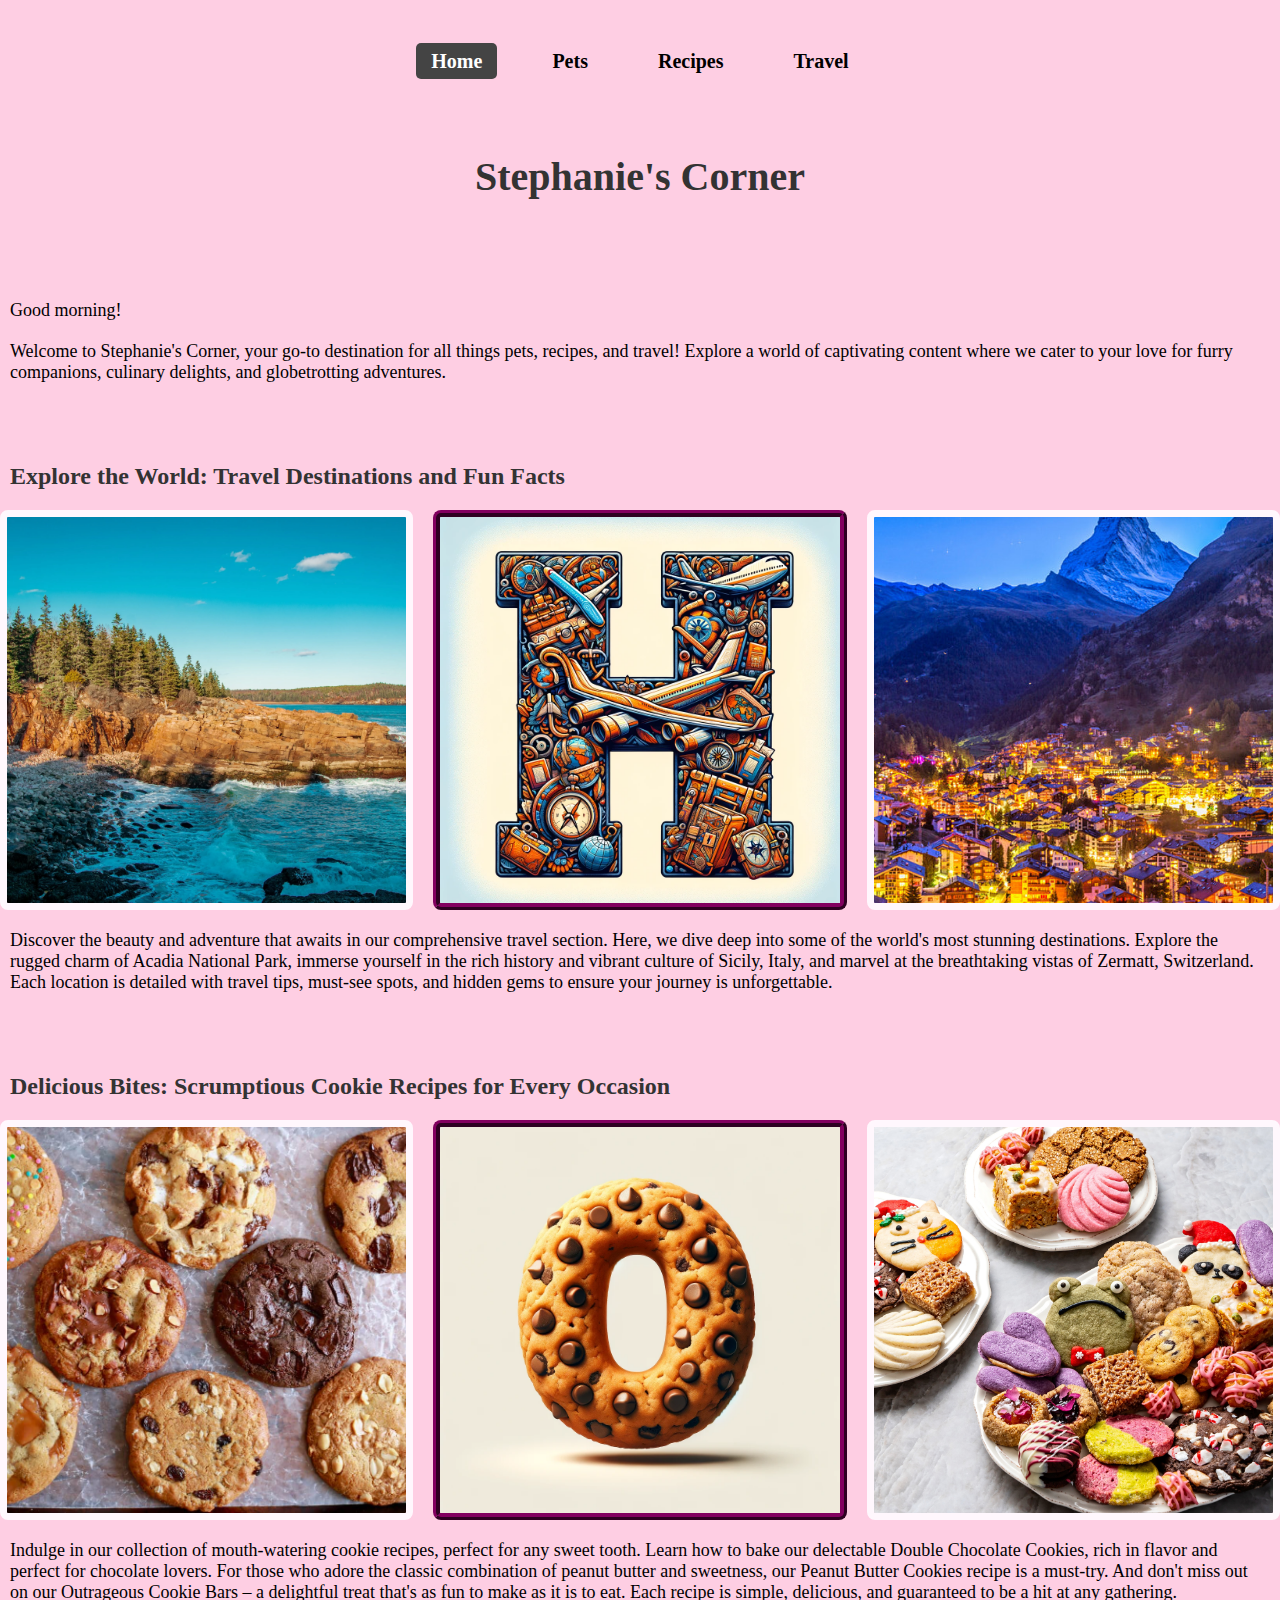
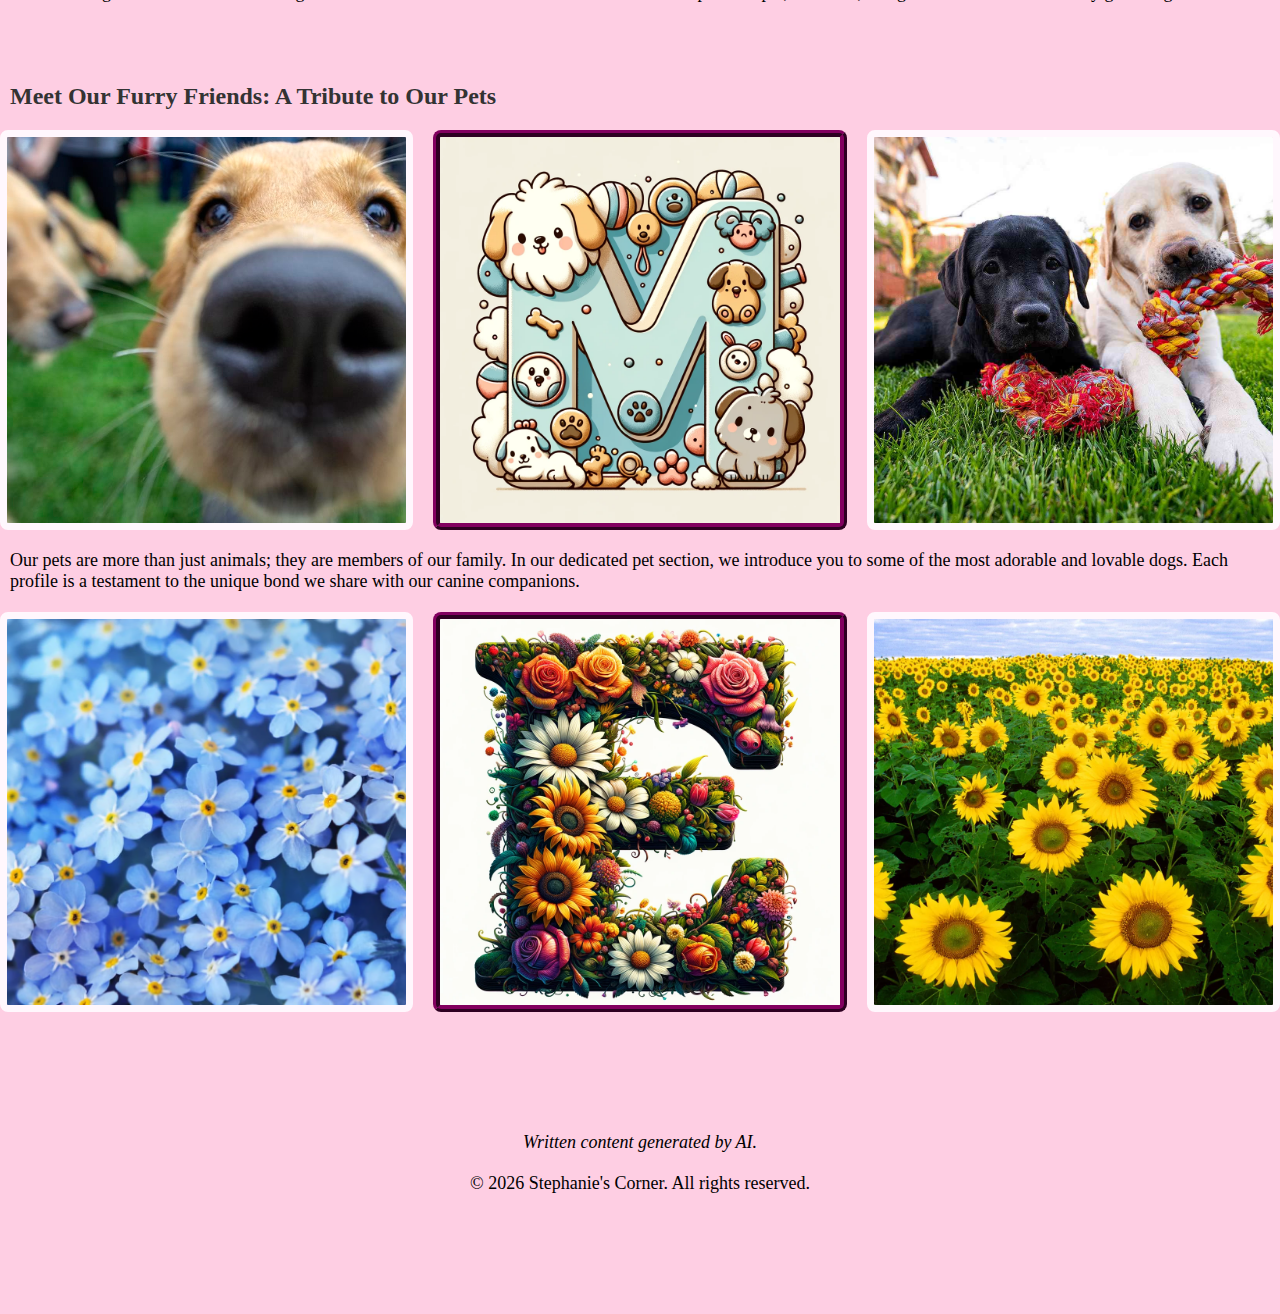
<file: index.html>
<!DOCTYPE html>
<html lang="en">
<head>
    <meta charset="UTF-8">
    <meta name="viewport" content="width=device-width, initial-scale=1.0">
    <link rel="stylesheet" href="css/reset.css">
    <link rel="stylesheet" href="css/style.css">
    <link rel="stylesheet" href="css/stylehome.css">
    <title>Home</title>
</head>
<body id="home">
    <a href = "#main" class="skip-link">Skip to Main Content</a>
    <header>
        <nav>
            <ul>
                <li><a href = "index.html" class="active">Home</a></li>
                <li><a href = "pets.html">Pets</a></li>
                <li><a href = "recipes.html">Recipes</a></li>
                <li><a href = "travel.html">Travel</a></li>
            </ul>
        </nav>

    </header>
        <main id="main">

        <h1>Stephanie's Corner</h1>
        <p id="greeting"></p>
        <div>
            <p>Welcome to Stephanie's Corner, your go-to destination for all things pets, recipes, and travel! Explore a world of captivating content where we cater to your love for furry companions, culinary delights, and globetrotting adventures. </p>

        </div>
        <h2>Explore the World: Travel Destinations and Fun Facts</h2>

        <div class="grid">


        <img src="images/acadia_index.jpg.webp"  width ="400" alt="Acadia National Park" id="acadia1">
        <img src="images/h-letter.webp" alt="Letter H cartoon with travel theme" id="homelet1">
        <img src="images/zermatt_index.jpg"  width ="400" alt="Zermatt, Switzerland">

        </div>

        <p>Discover the beauty and adventure that awaits in our comprehensive travel section. Here, we dive deep into some of the world's most stunning destinations. Explore the rugged charm of Acadia National Park, immerse yourself in the rich history and vibrant culture of Sicily, Italy, and marvel at the breathtaking vistas of Zermatt, Switzerland. Each location is detailed with travel tips, must-see spots, and hidden gems to ensure your journey is unforgettable.</p>

    

        <h2>Delicious Bites: Scrumptious Cookie Recipes for Every Occasion</h2>

         <div class="grid">


            <img src="images/cookies_index.jpg" alt="Assorted cookies on parchment paper">
            <img src="images/o-letter.webp" alt="Letter O cartoon with cookie theme" id="homelet2">
            <img src="images/cookies_index_two.php.jpeg" alt="Assorted cookies on plates">

        </div>

        <p>Indulge in our collection of mouth-watering cookie recipes, perfect for any sweet tooth. Learn how to bake our delectable Double Chocolate Cookies, rich in flavor and perfect for chocolate lovers. For those who adore the classic combination of peanut butter and sweetness, our Peanut Butter Cookies recipe is a must-try. And don't miss out on our Outrageous Cookie Bars – a delightful treat that's as fun to make as it is to eat. Each recipe is simple, delicious, and guaranteed to be a hit at any gathering.
        </p>


        <h2>Meet Our Furry Friends: A Tribute to Our Pets</h2>
        <div class="grid">



        <img src="images/dog_one.jpg"  width ="400" alt="Golden retriever close up with brown dog out of focus">
        <img src="images/m-letter.webp" alt="Letter M cartoon with dog theme" id="homelet3">
        <img src="images/dog_two.jpg" width ="400" alt="Black lab and yellow lab laying on grass with chew toys">

     </div>

    
        <p>Our pets are more than just animals; they are members of our family. In our dedicated pet section, we introduce you to some of the most adorable and lovable dogs. Each profile is a testament to the unique bond we share with our canine companions.</p>




    
        <div class="grid">
        <img src="images/blueflow.webp" alt="Letter E cartoon with flower theme">
        <img src="images/e-letter.webp" alt="Letter E cartoon with flower theme" id="homelet4">
        <img src="images/sunflow.jpg.webp" alt="Letter E cartoon with flower theme">
        </div>

        <footer>
            <p><i>Written content generated by AI.</i></p>
            <p>&copy; <span id="year"></span> Stephanie's Corner. All rights reserved.</p>
            </footer>
    </main>
    
    <script>
        function displayGreeting() {
            const hour = new Date().getHours();
            const greeting = (hour < 12) ? "Good morning" : (hour < 18) ? "Good afternoon" : "Good evening";
            document.getElementById("greeting").innerText = greeting + "!";
        }
        window.onload = displayGreeting;
    </script>

    <script>
        document.getElementById("year").textContent = new Date().getFullYear();
    </script>
</body>
</html>
</file>
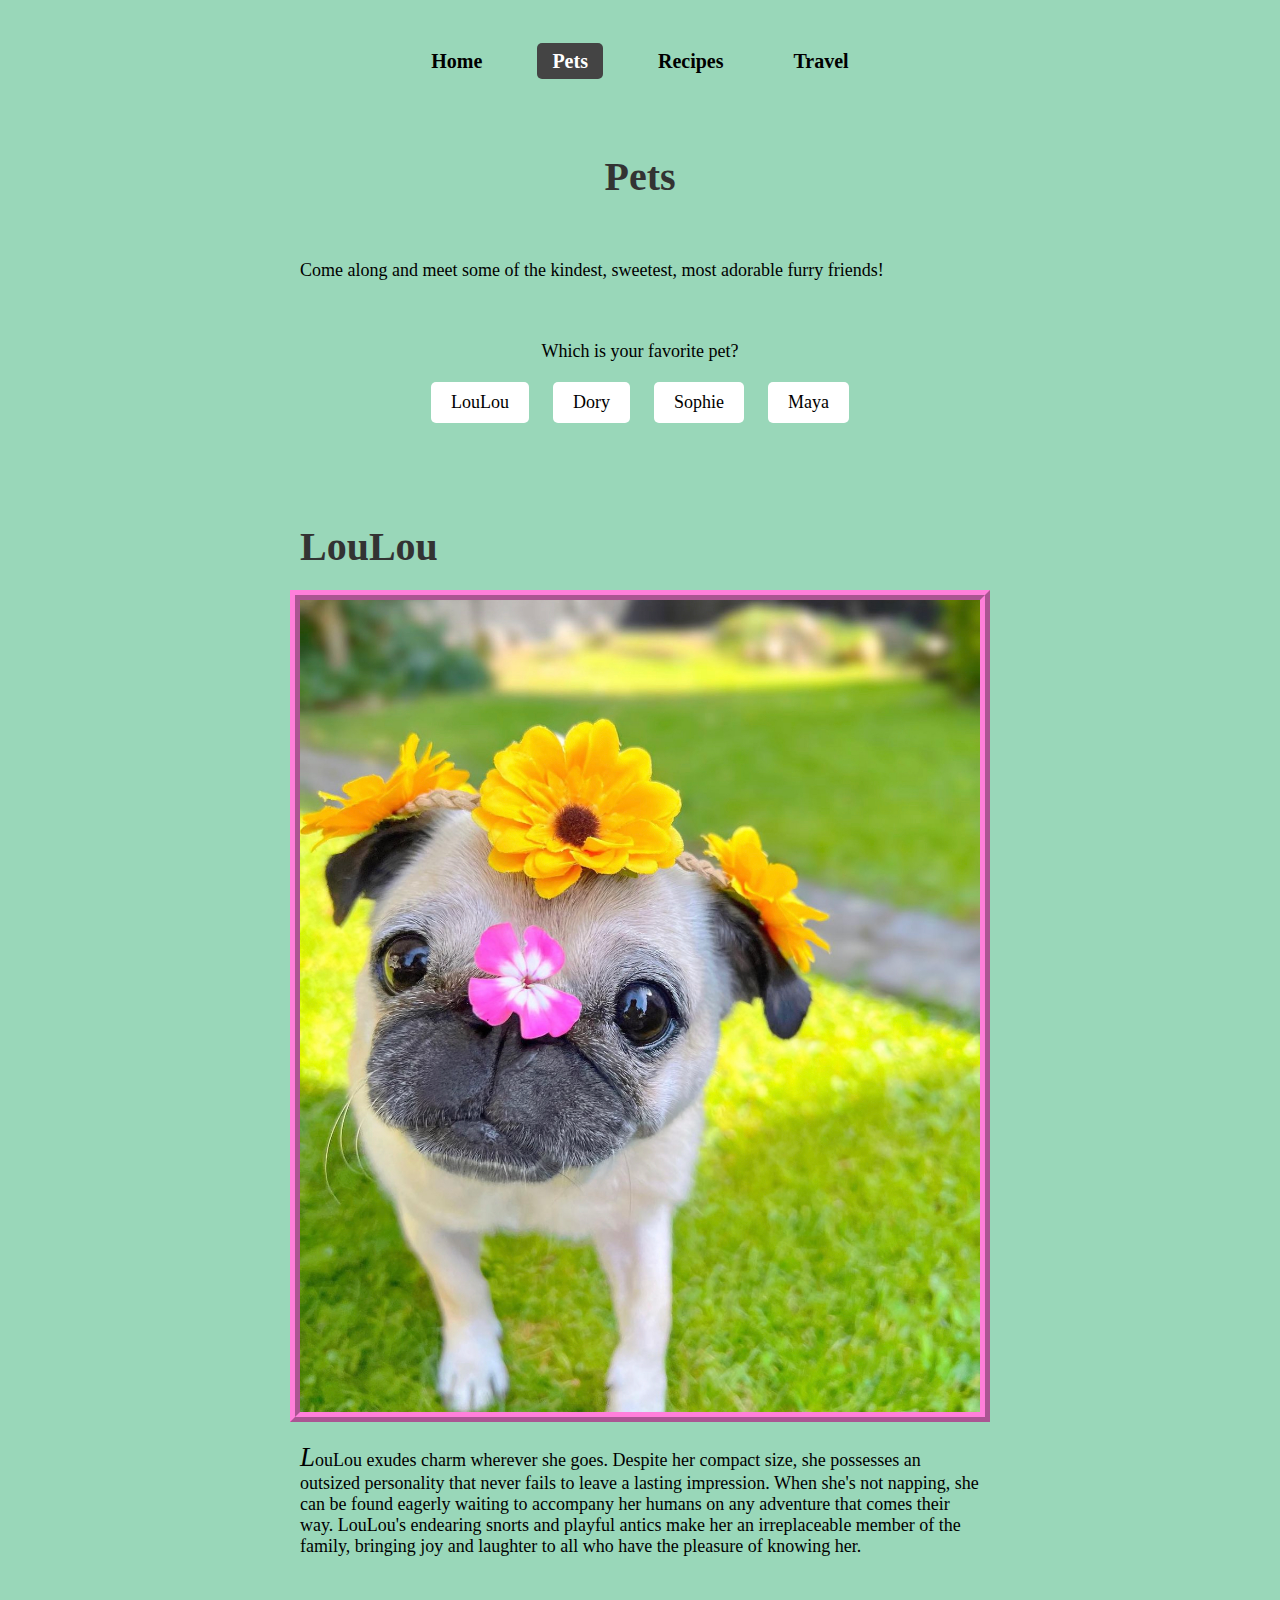
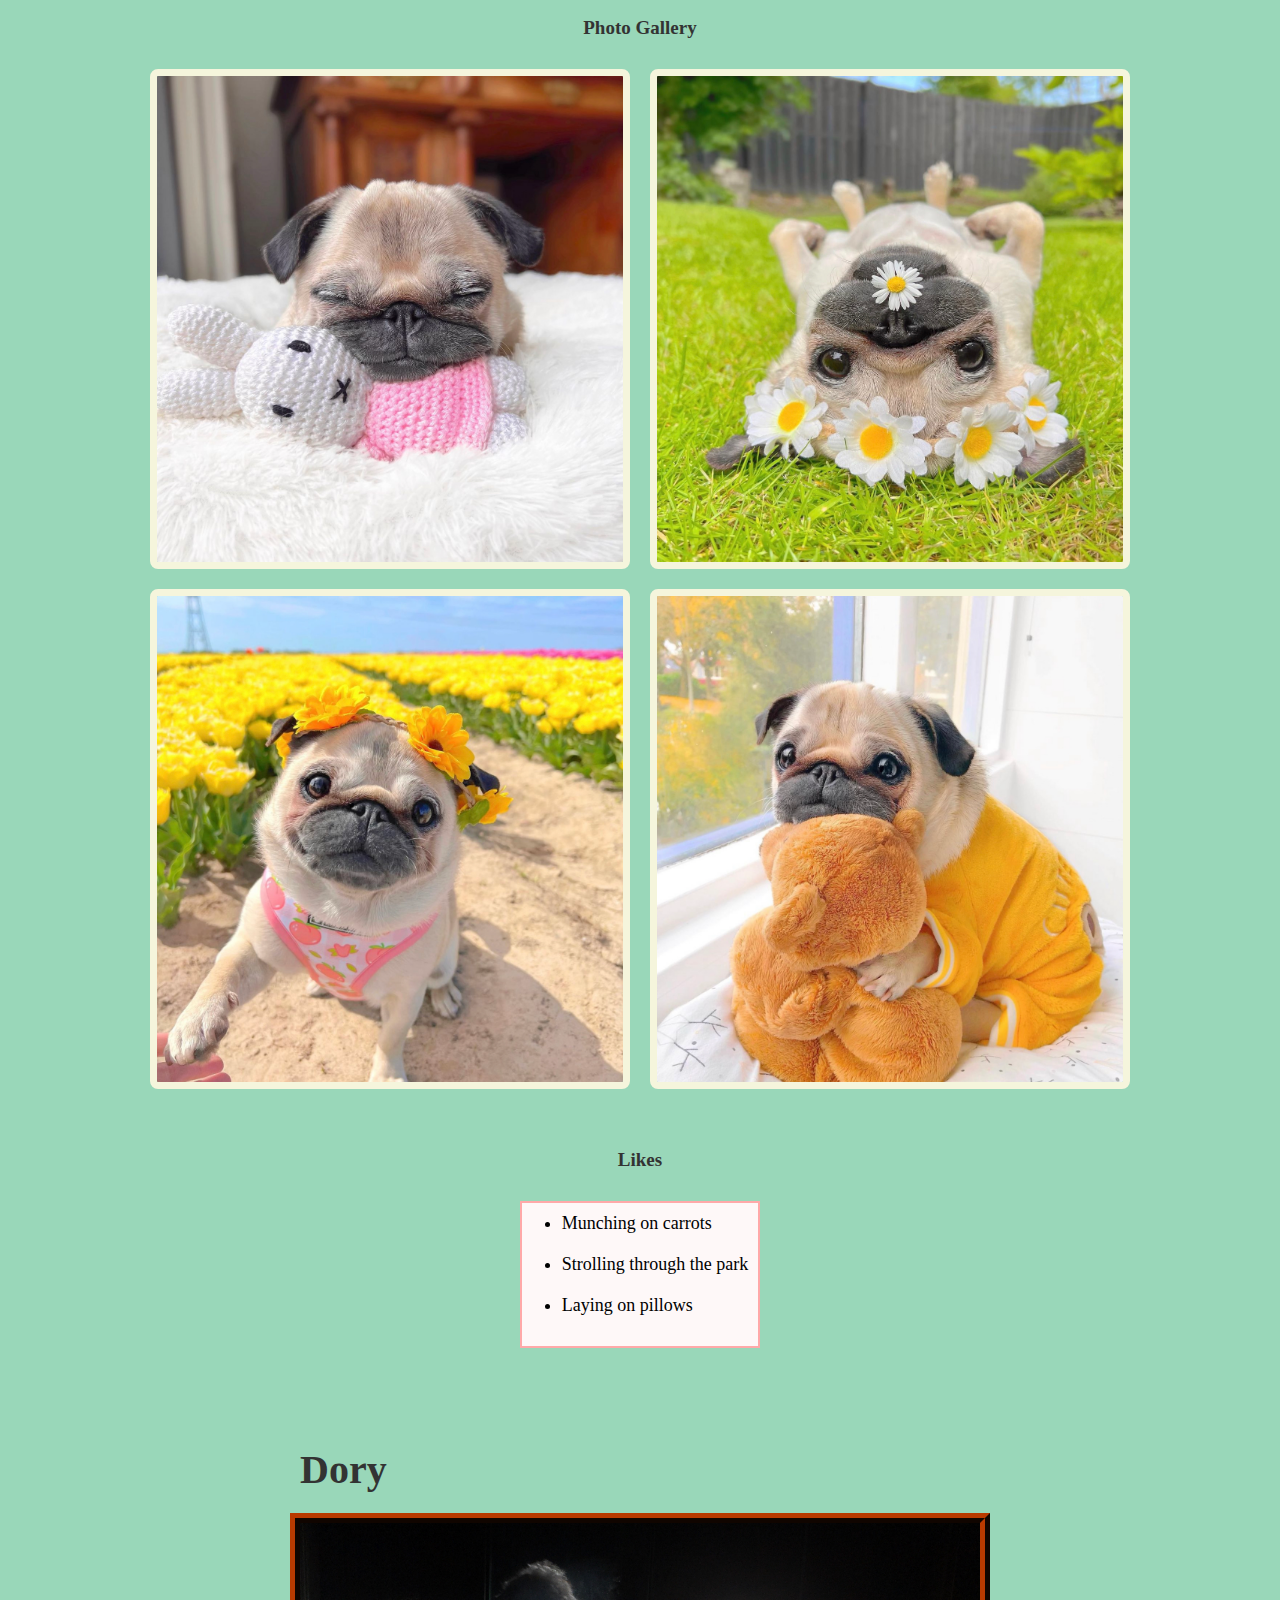
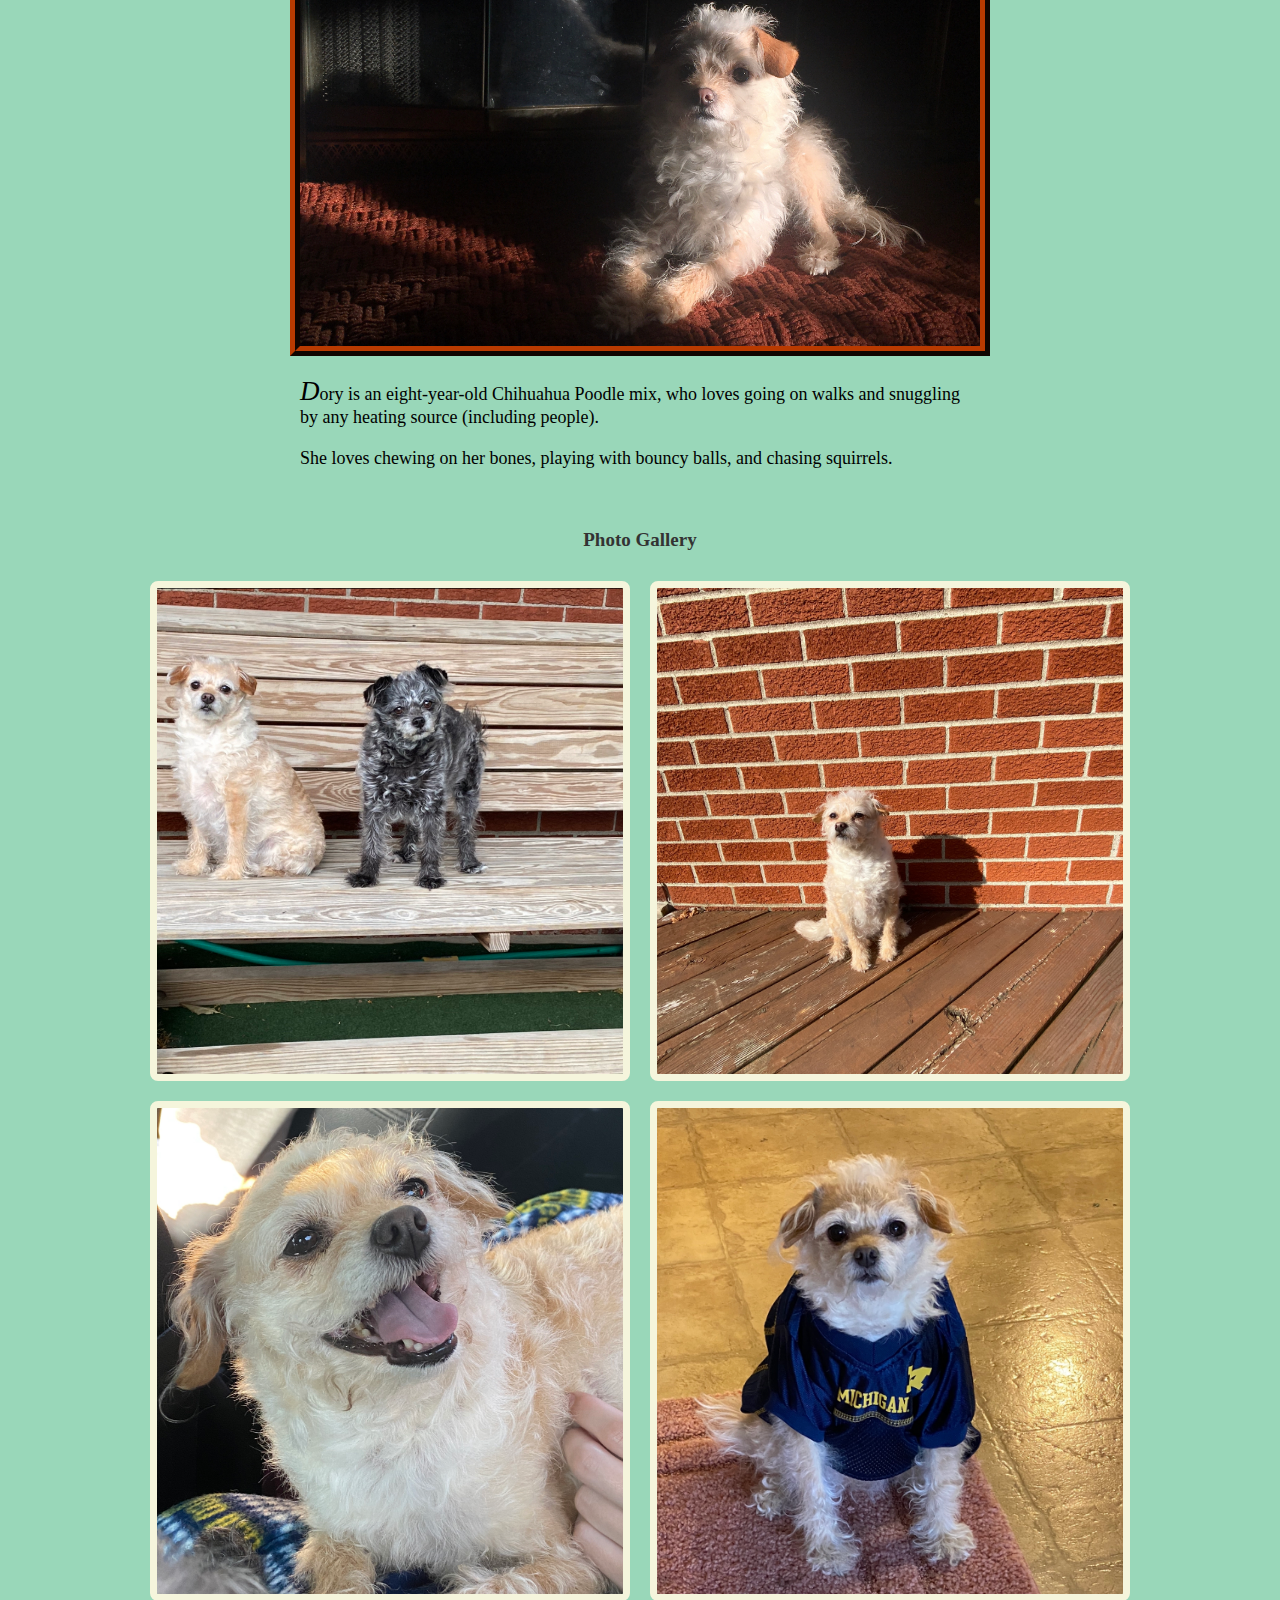
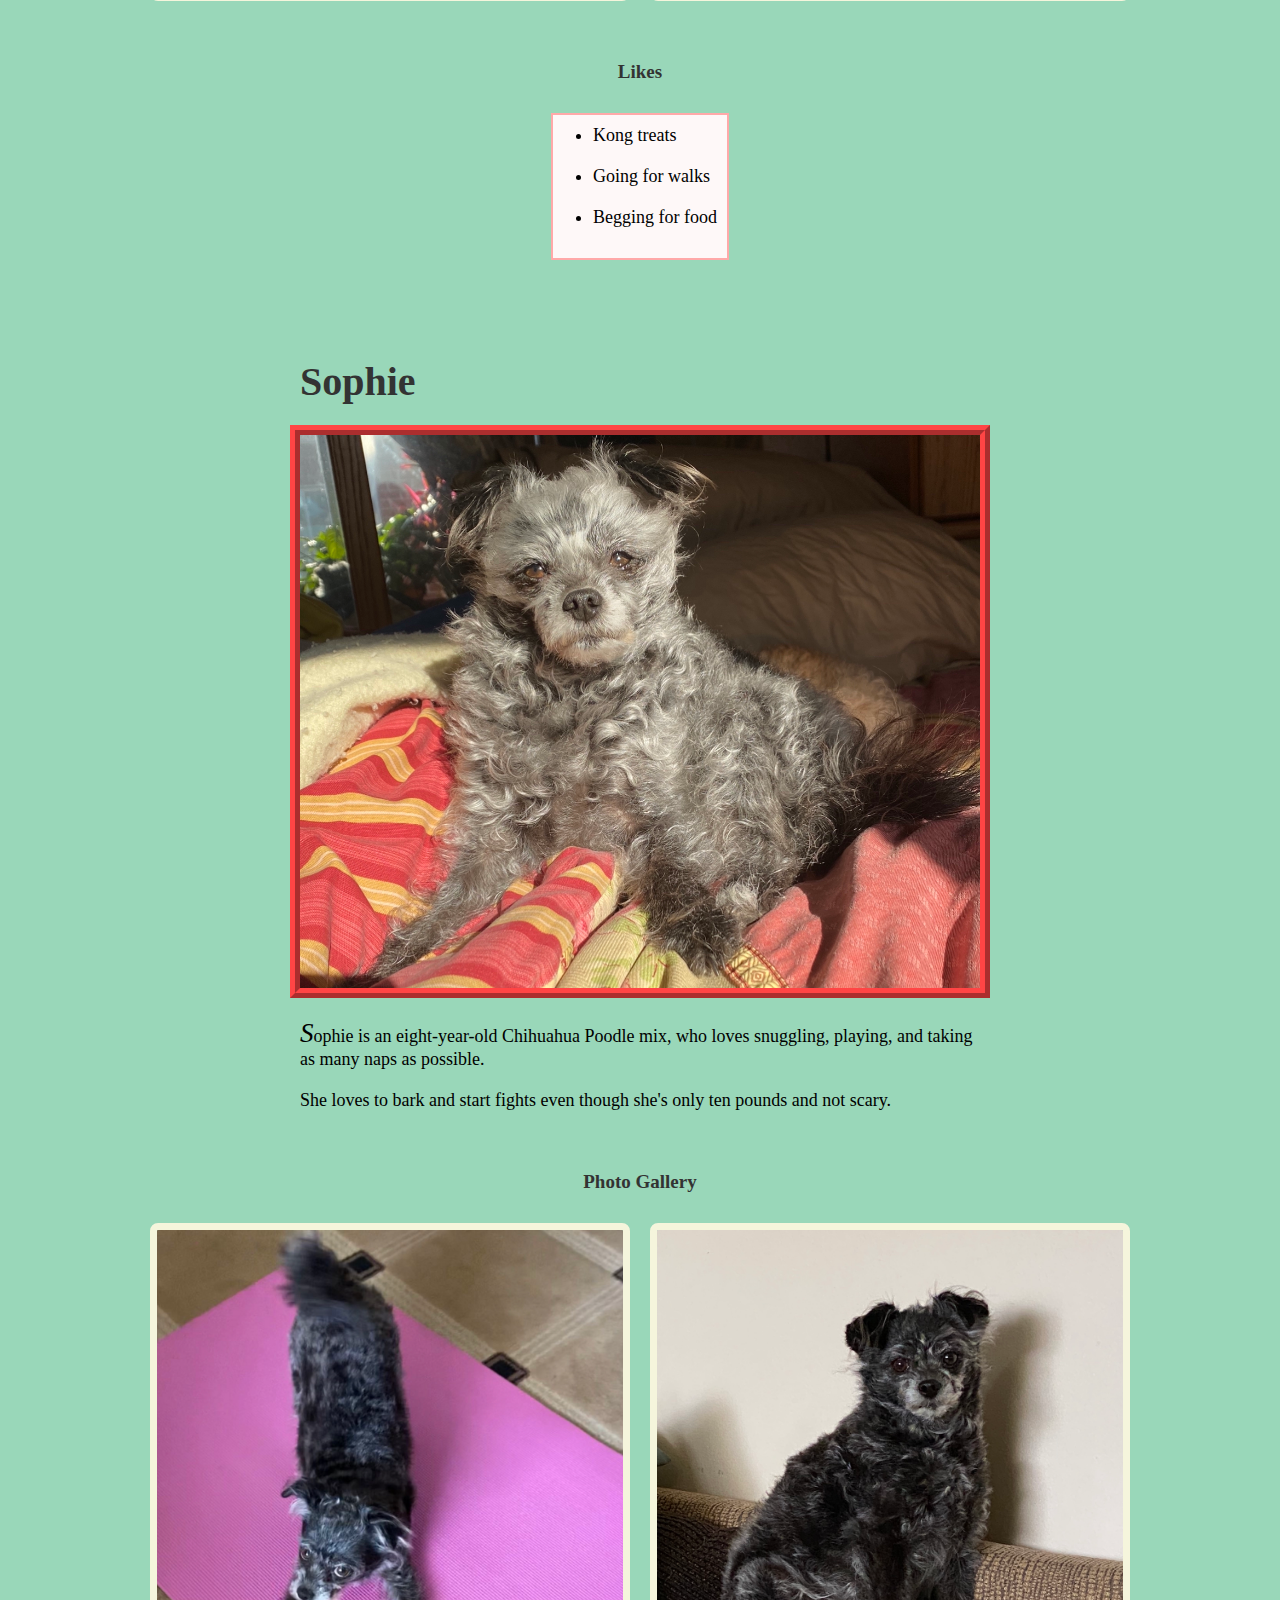
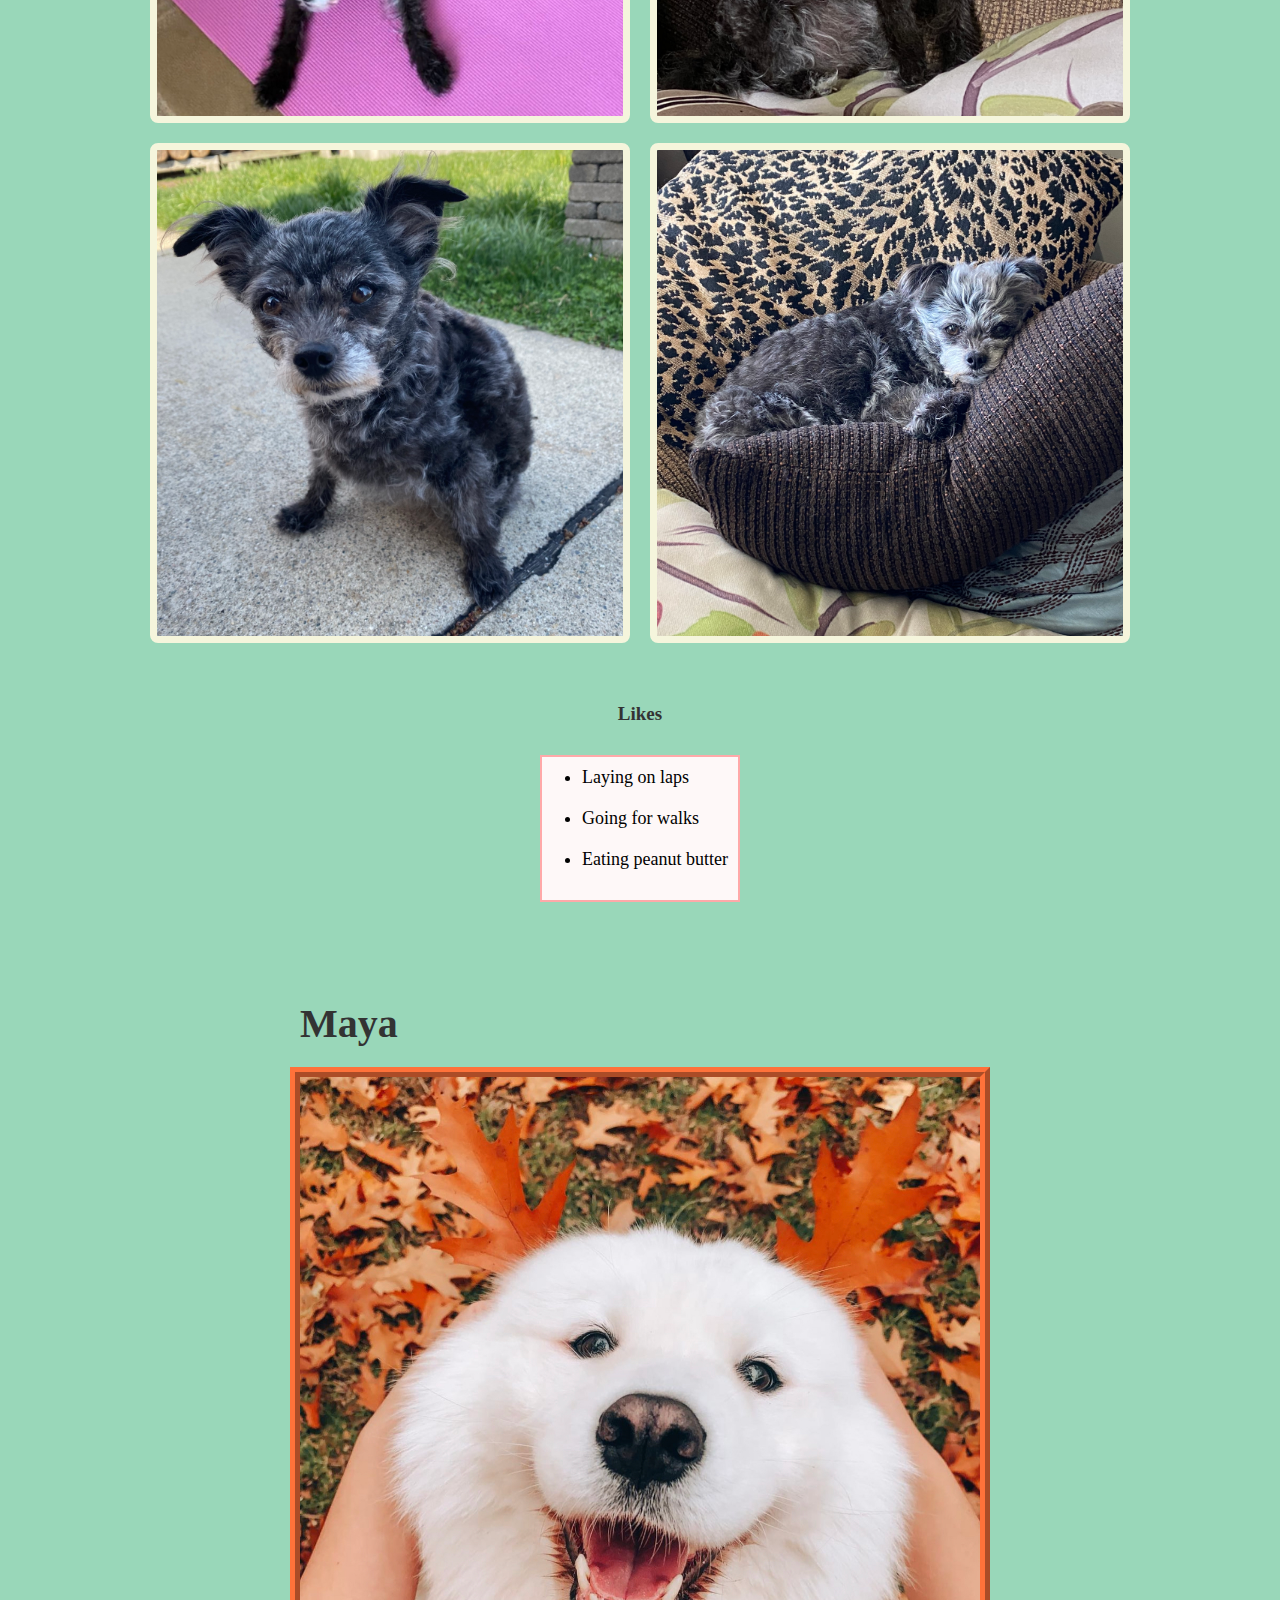
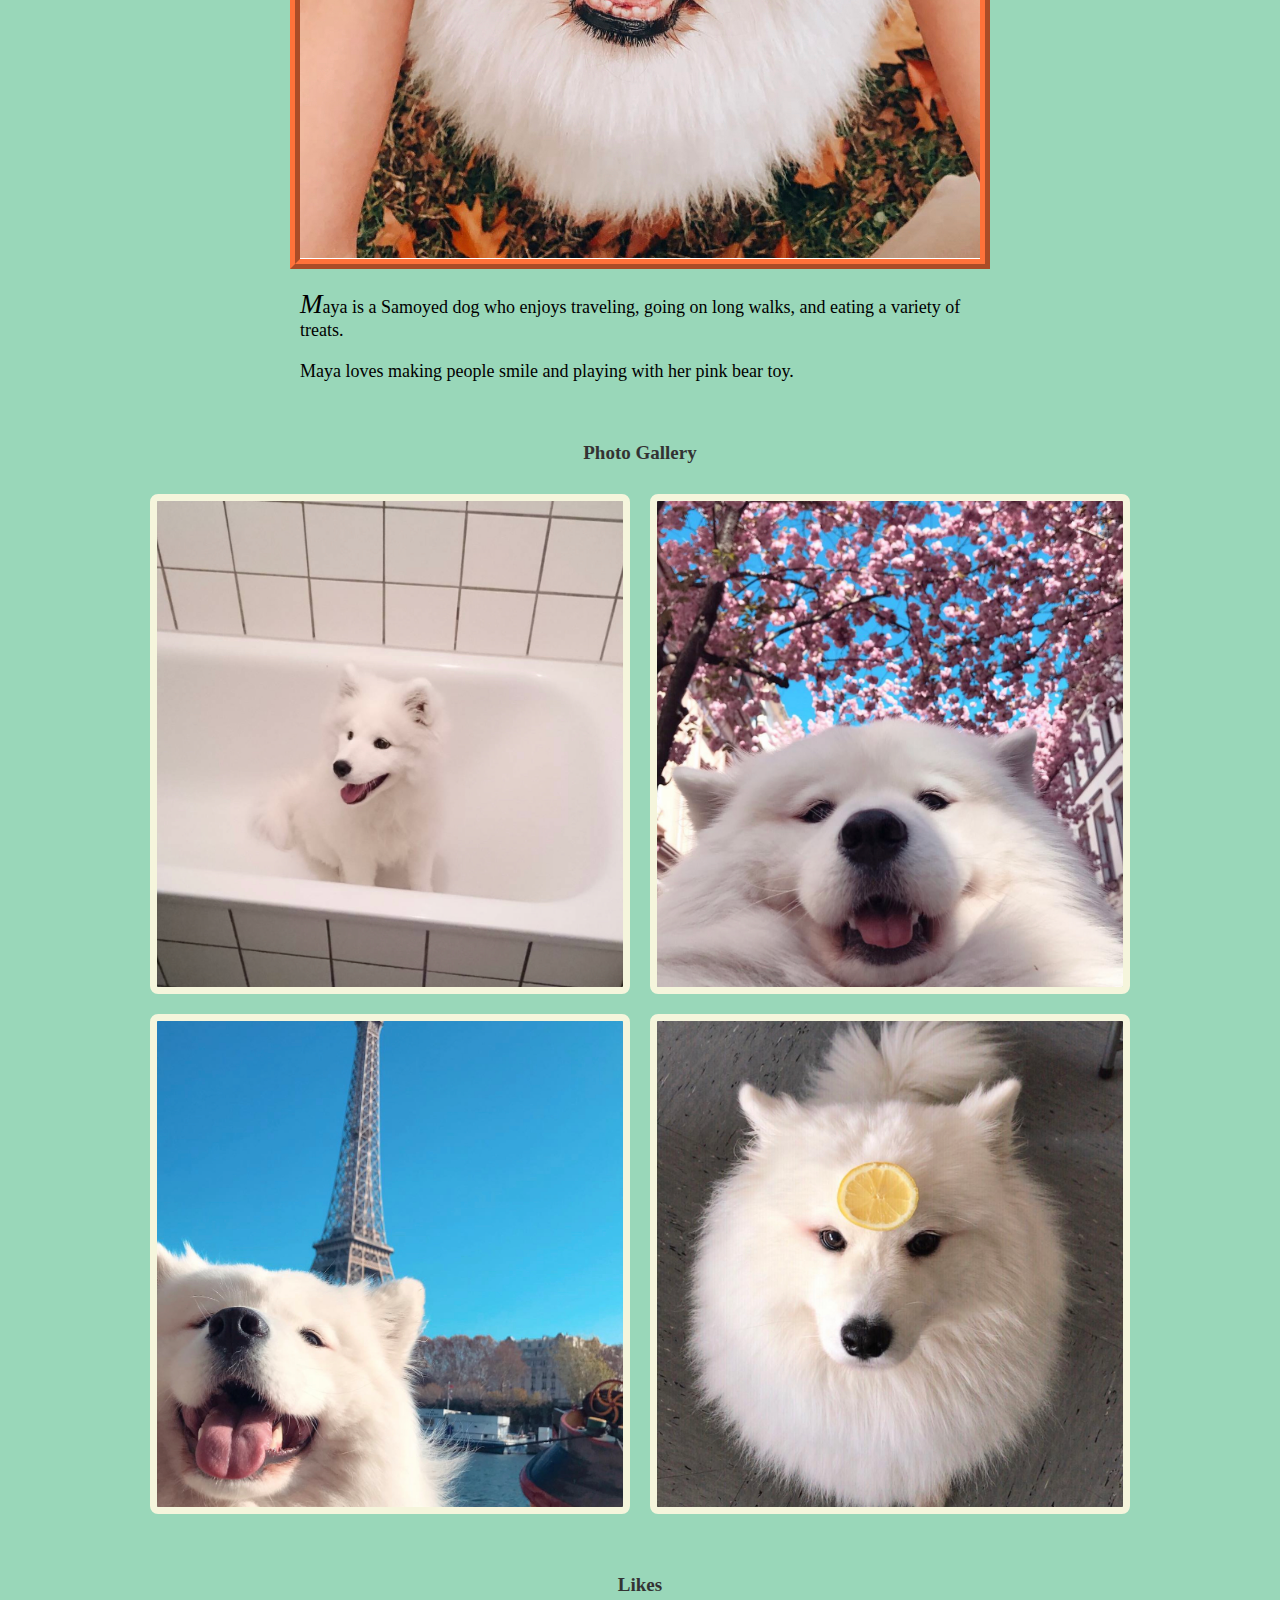
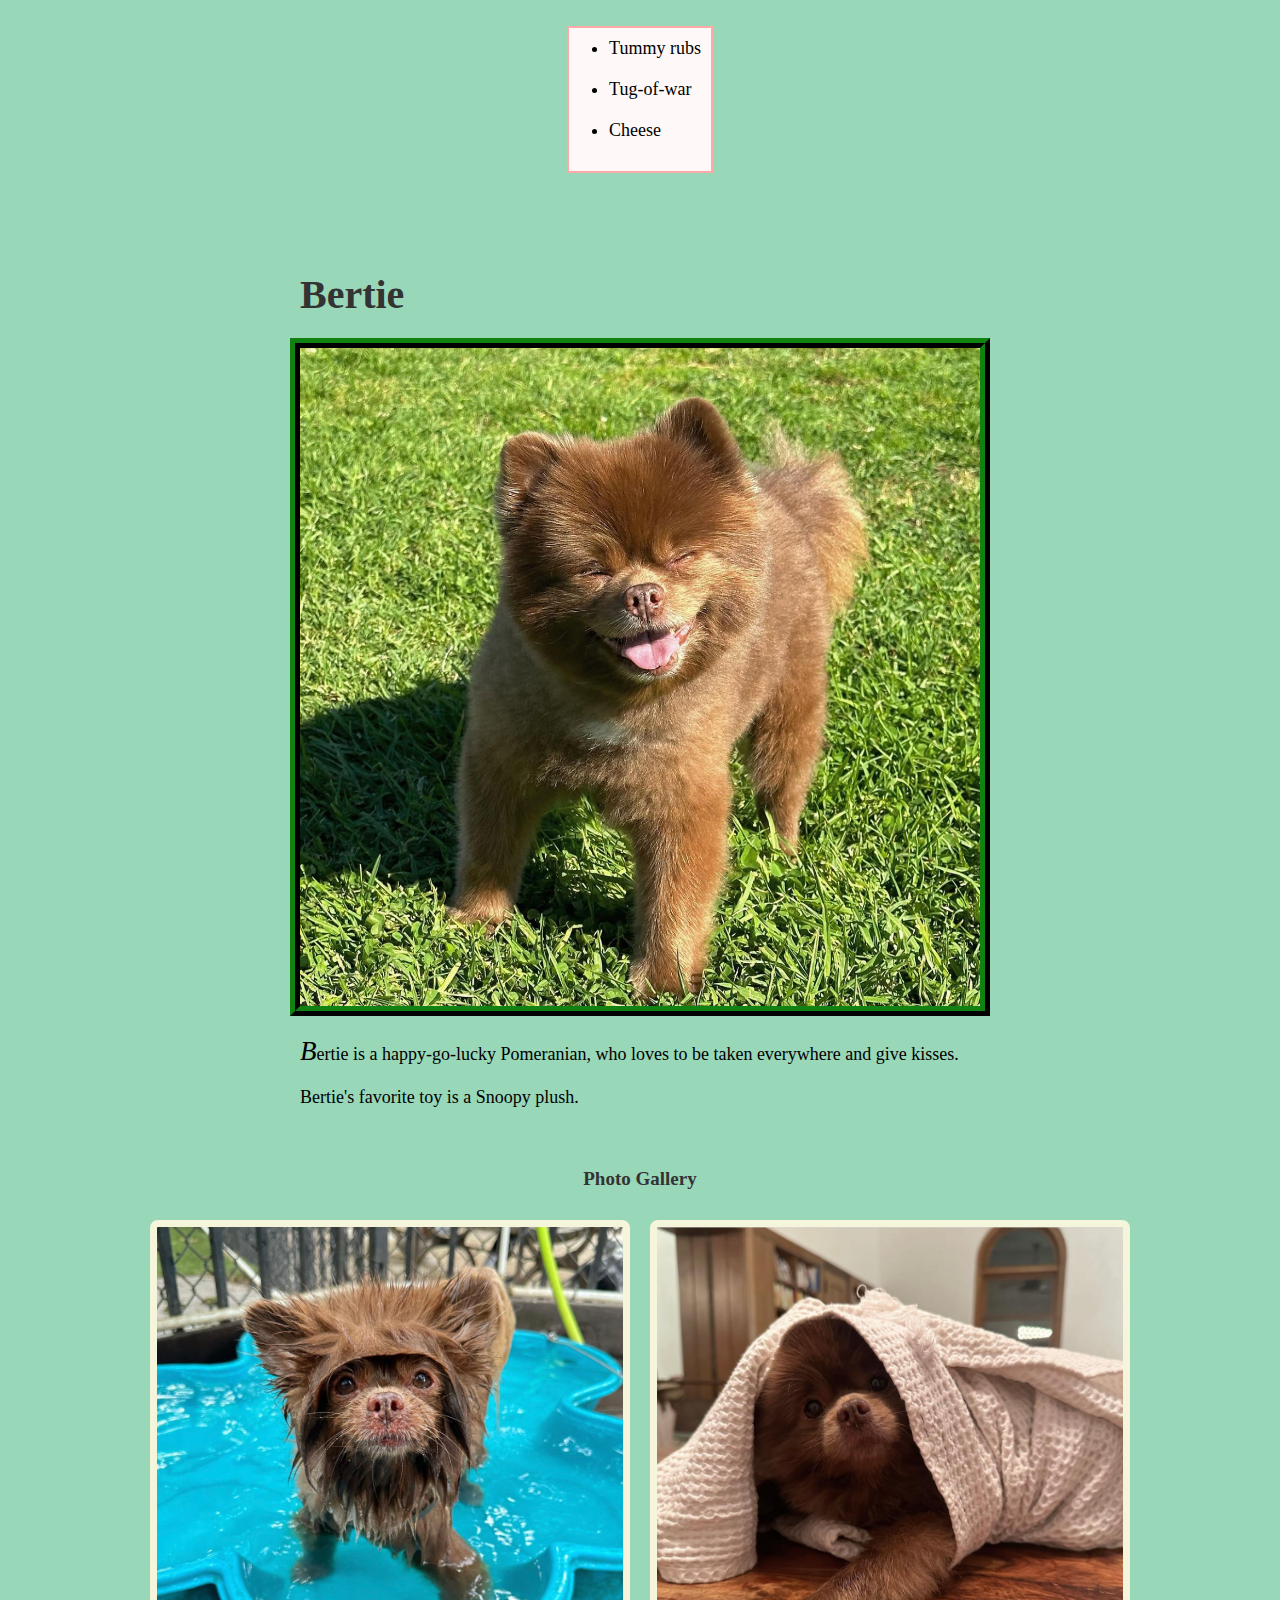
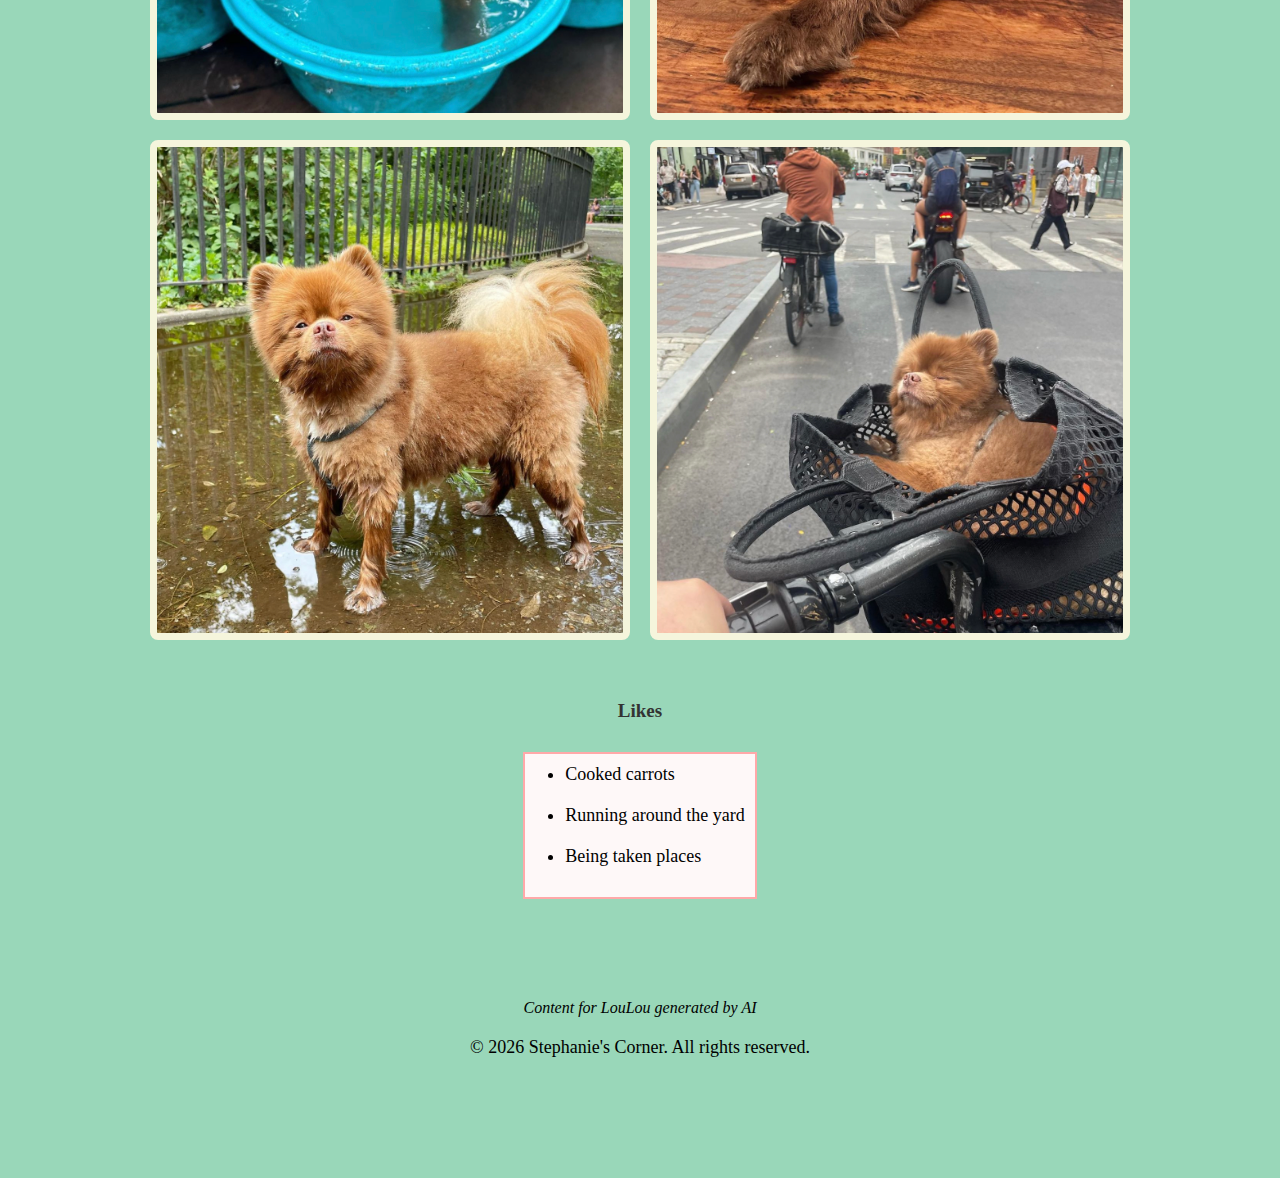
<file: pets.html>
<!DOCTYPE html>
<html lang="en">
<head>
    <meta charset="UTF-8">
    <meta name="viewport" content="width=device-width, initial-scale=1.0">
    <link rel="stylesheet" href="css/reset.css">
    <link rel="stylesheet" href="css/style.css">
    <link rel="stylesheet" href="css/stylepets.css">
    <title>Pets</title>
</head>
<body id="pets">

    <a href = "#main" class="skip-link">Skip to Main Content</a>
    <header>
        <nav>
            <ul>
                <li><a href = "index.html">Home</a></li>
                <li><a href = "pets.html" class="active">Pets</a></li>
                <li><a href = "recipes.html">Recipes</a></li>
                <li><a href = "travel.html">Travel</a></li>
            </ul>
        </nav>
        <h1>Pets</h1>
    </header>

    <main id="main">
        <div>
        <p>Come along and meet some of the kindest, sweetest, most adorable furry friends!</p>
        </div>

        <div id="quiz">
            <p>Which is your favorite pet?</p>
            <button onclick="vote('LouLou')">LouLou</button>
            <button onclick="vote('Dory')">Dory</button>
            <button onclick="vote('Sophie')">Sophie</button>
            <button onclick="vote('Maya')">Maya</button>
        </div>
        <div id="result"></div>



            <h2 class="h2class">LouLou</h2>
            <img src="images/pug_1.jpg" alt="Pug with yellow flowers on head and pink flower on nose" id="mainlou">

            <p class="bigletter">LouLou exudes charm wherever she goes. Despite her compact size, she possesses an outsized personality that never fails to leave a lasting impression. When she's not napping, she can be found eagerly waiting to accompany her humans on any adventure that comes their way. LouLou's endearing snorts and playful antics make her an irreplaceable member of the family, bringing joy and laughter to all who have the pleasure of knowing her.</p>

            <h3>Photo Gallery</h3>

            <div class="gallery">
            <img src="images/pug_two.jpg" alt = "Pug cuddling with knitted bunny">
            <img src="images/pug_three.jpg"  alt="Pug lying on back with white daisies on head and nose">
            <img src="images/pug_four.jpg"  alt="Pug in flower field with yellow daisies on head">
            <img src="images/pug_five.jpg"  alt="Pug in orange sweater holding orange bear">
            </div>
            <h3>Likes</h3>

        
            <ul class="dog-list">
                <li>Munching on carrots</li>
                <li>Strolling through the park</li>
                <li>Laying on pillows</li>
            </ul>

            <br>


        
                <h2 class="h2class">Dory</h2>
                <img src="images/dory_one.jpg" alt="Blonde chihuahua poodle mix laying on blanket in the sunlight" id="maindory">
    
                <p class="bigletter">Dory is an eight-year-old Chihuahua Poodle mix, who loves going on walks and snuggling by any heating source (including people). </p> 
                <p>She loves chewing on her bones, playing with bouncy balls, and chasing squirrels.</p>

                <h3>Photo Gallery</h3>
                <div class="gallery">
                <img src="images/dory_two.jpeg" width ="200" alt = "Blonde chihuahua poodle mix and black chihuahua poodle mix on a wooden bench">
                <img src="images/dory_three.jpg"  width ="200" alt="Blonde chihuahua poodle mix in front of a brick wall">
                <img src="images/dory_four.jpg"  width ="200" alt="Blonde chihuahua poodle mix with tongue hanging out">
                <img src="images/dory_five.jpg"  width ="200" alt="Blonde chihuahua poodle mix wearing a University of Michigan Wolverines football jersey">
                </div>

                <h3>Likes</h3>
                <ul class="dog-list">
                    <li>Kong treats</li>
                    <li>Going for walks</li>
                    <li>Begging for food</li>
                </ul>


            <br>
            <div>
                    <h2 class="h2class">Sophie</h2>
                    <img src="images/sophie_main.jpg" alt="Black chihuahua poodle mix sitting in the sun on a bed" id="mainsophie">
        
                    <p class="bigletter">Sophie is an eight-year-old Chihuahua Poodle mix, who loves snuggling, playing, and taking as many naps as possible. </p> 
                    <p>She loves to bark and start fights even though she's only ten pounds and not scary.</p>
    
                    <h3>Photo Gallery</h3>
                    <div class="gallery">
                    <img src="images/sophie_two.jpg" width ="200" alt = "Black chihuahua poodle mix stretching on a pink yoga mat">
                    <img src="images/sophie_three.jpg"  width ="200" alt="Black chihuahua poodle mix sitting on pillows">
                    <img src="images/sophie_one.jpg"  width ="200" alt="Black chihuahua poodle mix standing on cement near grass">
                    <img src="images/sophie_four.jpg"  width ="200" alt="Black chihuahua poodle mix laying on pillows">
                    </div>
                    <h3>Likes</h3>
                    <ul class="dog-list">
                        <li>Laying on laps</li>
                        <li>Going for walks</li>
                        <li>Eating peanut butter</li>
                    </ul>
                </div>


                <br>
                <div>
                        <h2 class="h2class">Maya</h2>
                        <img src="images/maya_one.jpg" id="mainmaya" alt="White samoyed being pet in front of orange leaves">
            
                        <p class="bigletter">Maya is a Samoyed dog who enjoys traveling, going on long walks, and eating a variety of treats.</p>
                        <p>Maya loves making people smile and playing with her pink bear toy.</p>
        
                        <h3>Photo Gallery</h3>
                        <div class="gallery">
                        <img src="images/maya_two.jpg" width ="200" alt = "White samoyed in a bathtub">
                        <img src="images/maya_three.jpg"  width ="200" alt="White samoyed in front of cherry blossom tree">
                        <img src="images/maya_five.jpg"  width ="200" alt="White samoyed in front of the Eiffel Tower">
                        <img src="images/maya_four.jpg"  width ="200" alt="White samoyed with lemon slice on forehead">
                        </div>
                        
                        <h3>Likes</h3>
                        <ul class="dog-list">
                            <li>Tummy rubs</li>
                            <li>Tug-of-war</li>
                            <li>Cheese</li>
                        </ul>
                    </div>
    


                    <br>
                    <div>
                            <h2 class="h2class">Bertie</h2>
                            <img src="images/bertie_one.jpg" id="mainbertie" alt="Brown pomeranian standing on grass in the sun">
                            <p class="bigletter">Bertie is a happy-go-lucky Pomeranian, who loves to be taken everywhere and give kisses.</p>
                            <p>Bertie's favorite toy is a Snoopy plush.</p>
            
                            <h3>Photo Gallery</h3>

                            <div class="gallery">
                            <img src="images/bertie_two.jpg" width ="200" alt = "Brown pomeranian standing in a small flower-shaped pool">
                            <img src="images/bertie_three.jpg"  width ="200" alt="Brown pomeranian wrapped in a blanket on hardwood floor" id="bertie1">
                            <img src="images/bertie_five.jpg"  width ="200" alt="Brown pomeranian standing in a puddle" id="bertie2">
                            <img src="images/bertie_four.jpg"  width ="200" alt="Brown pomeranian sleeping in a basket attached to a bicycle">
                            </div>
                            <h3>Likes</h3>
                            <ul class="dog-list">
                                <li>Cooked carrots</li>
                                <li>Running around the yard</li>
                                <li>Being taken places</li>
                            </ul>
                        </div>
    


            
     
    </main>
    <footer><em>Content for LouLou generated by AI</em>
    <p>&copy; <span id="year"></span> Stephanie's Corner. All rights reserved.</p>
    </footer>

    <script>
        document.getElementById("year").textContent = new Date().getFullYear();
    </script>
    
    <script>
        function vote(pet) {
            document.getElementById("result").innerHTML = "Thanks for voting for " + pet + "!";
        }
    </script>
</body>
</html>
</file>
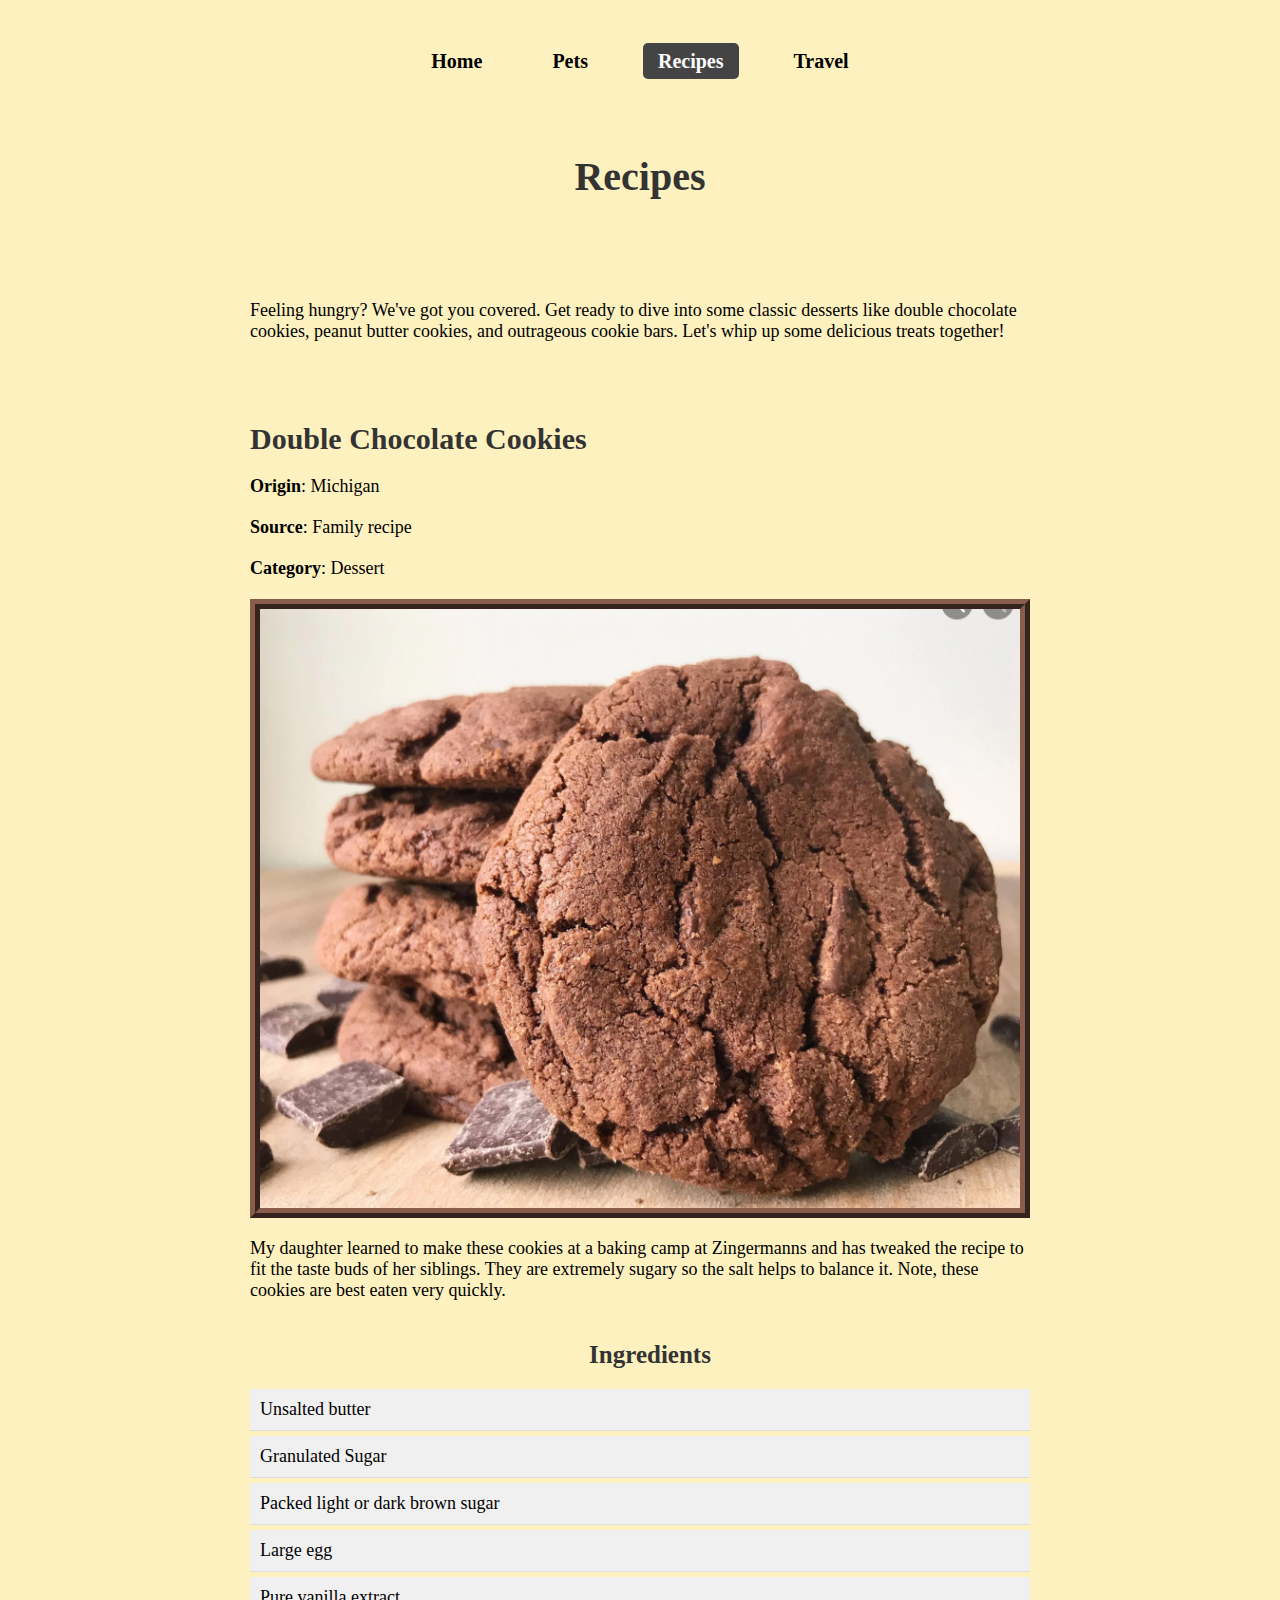
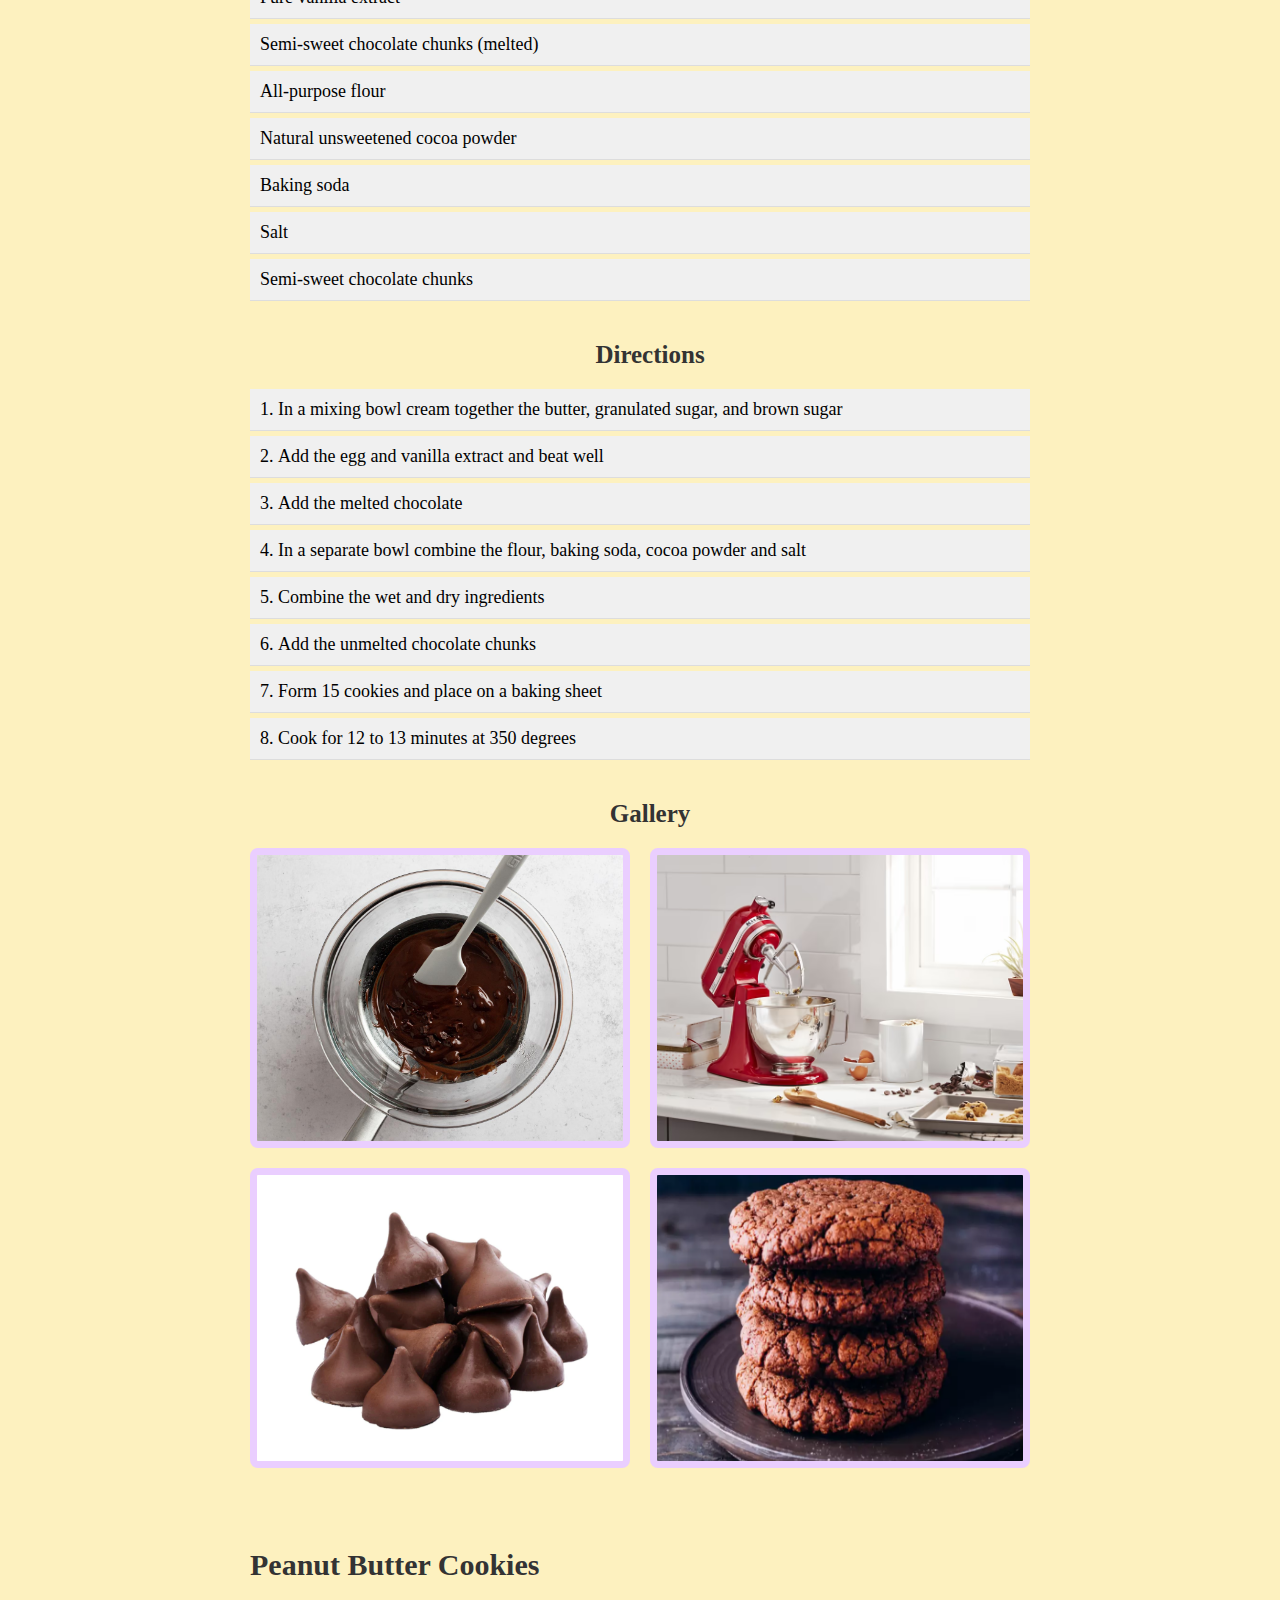
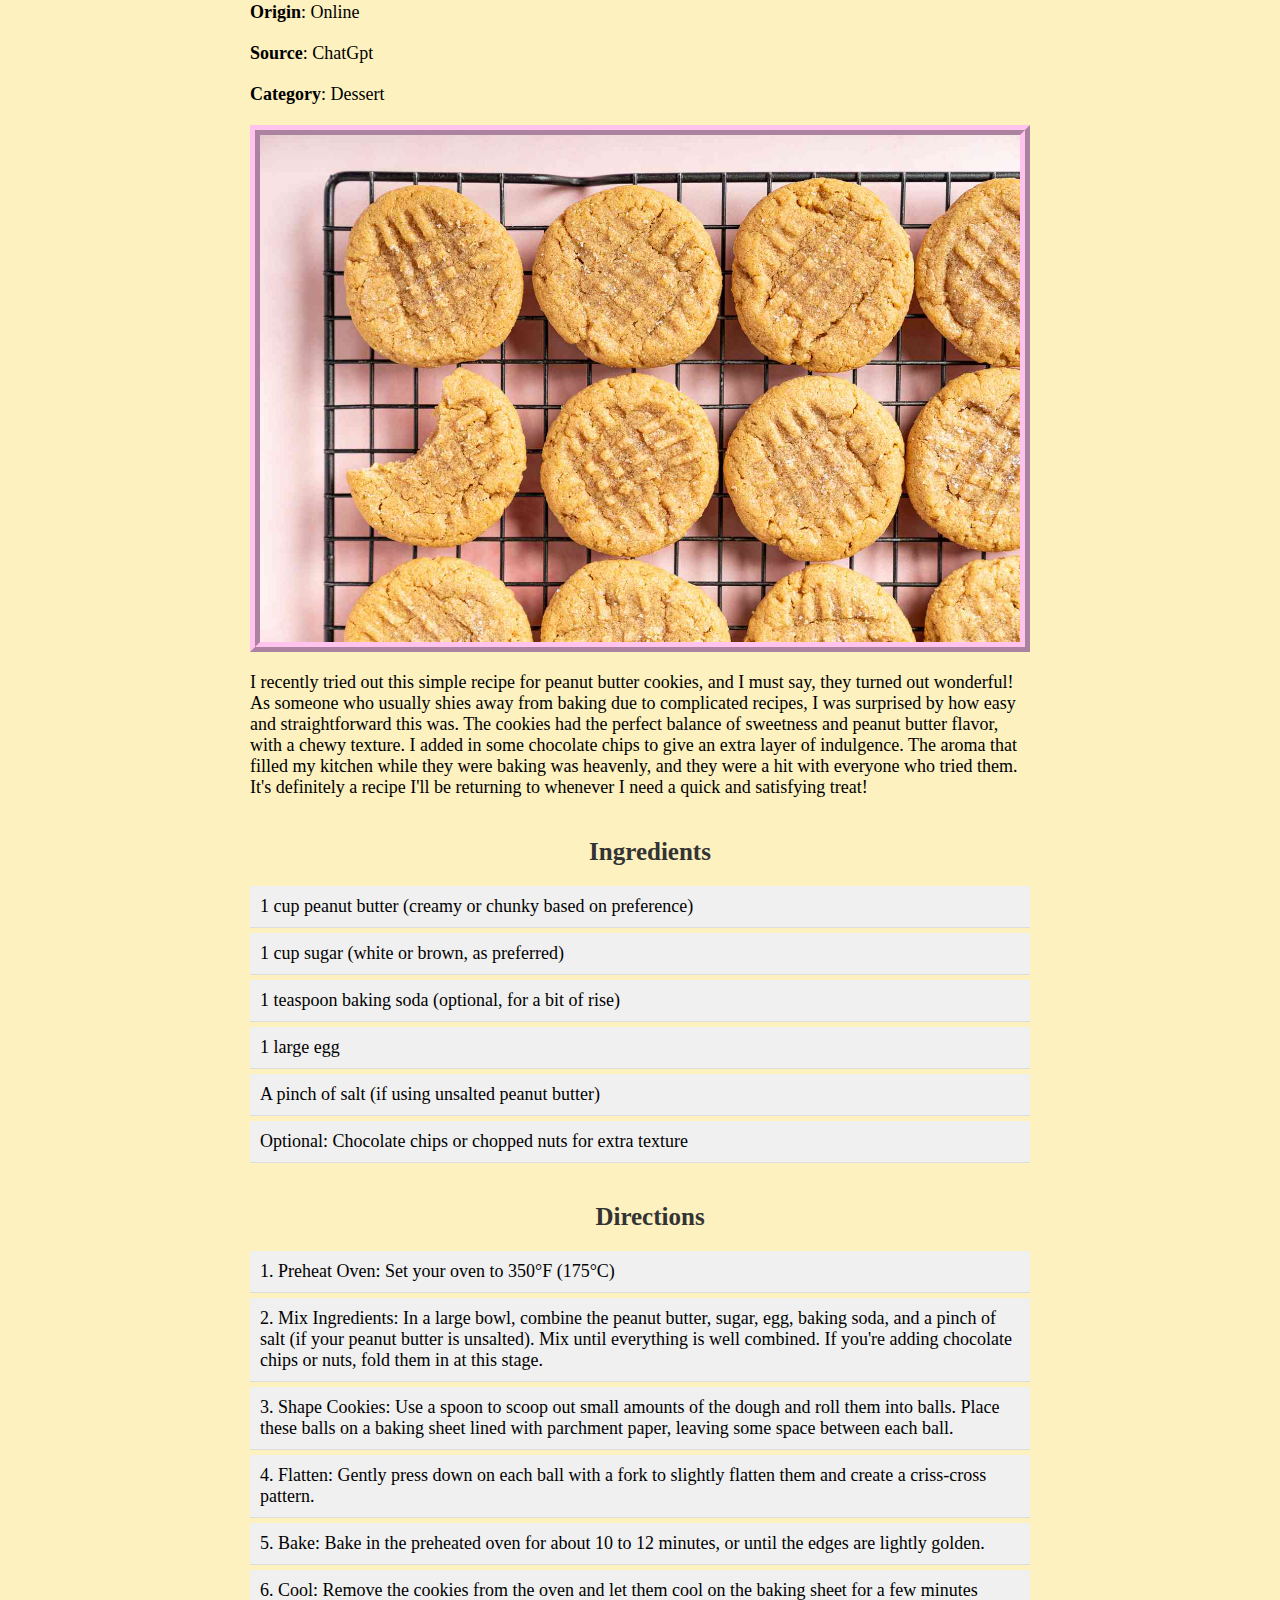
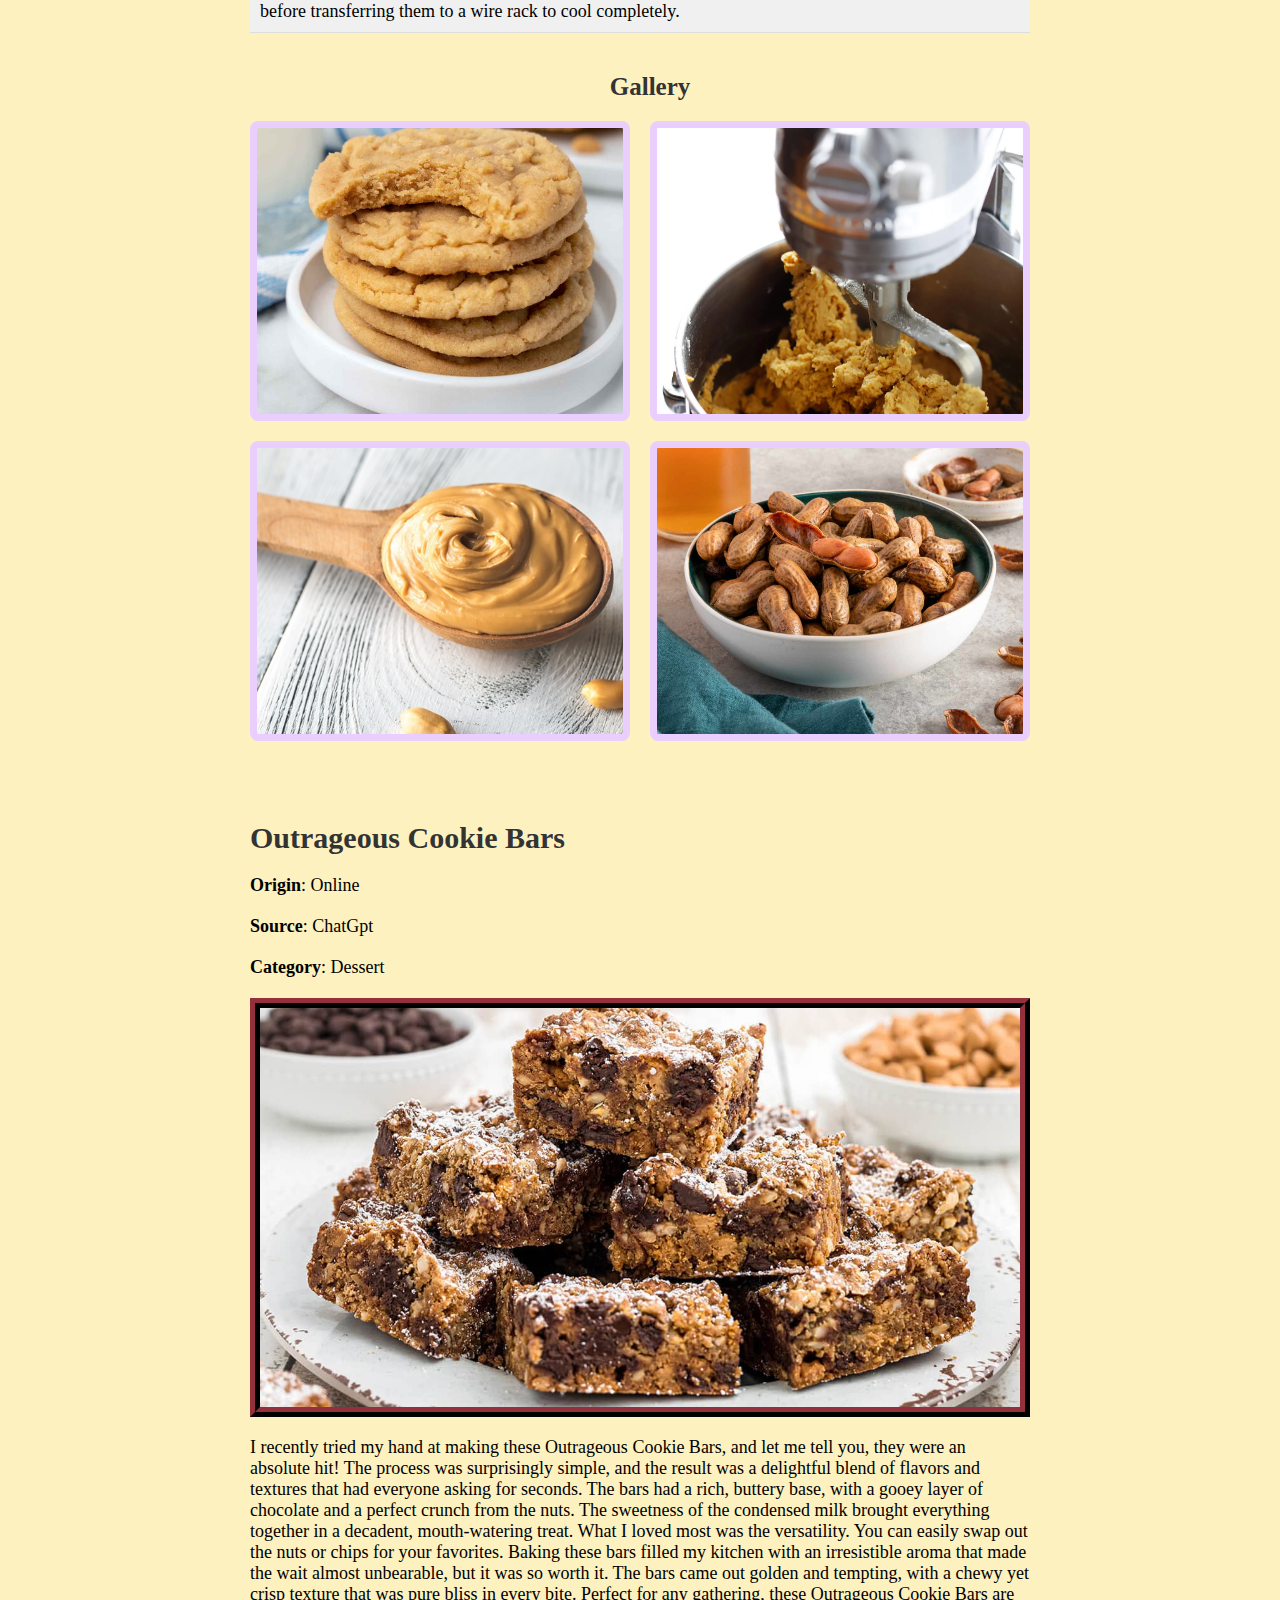
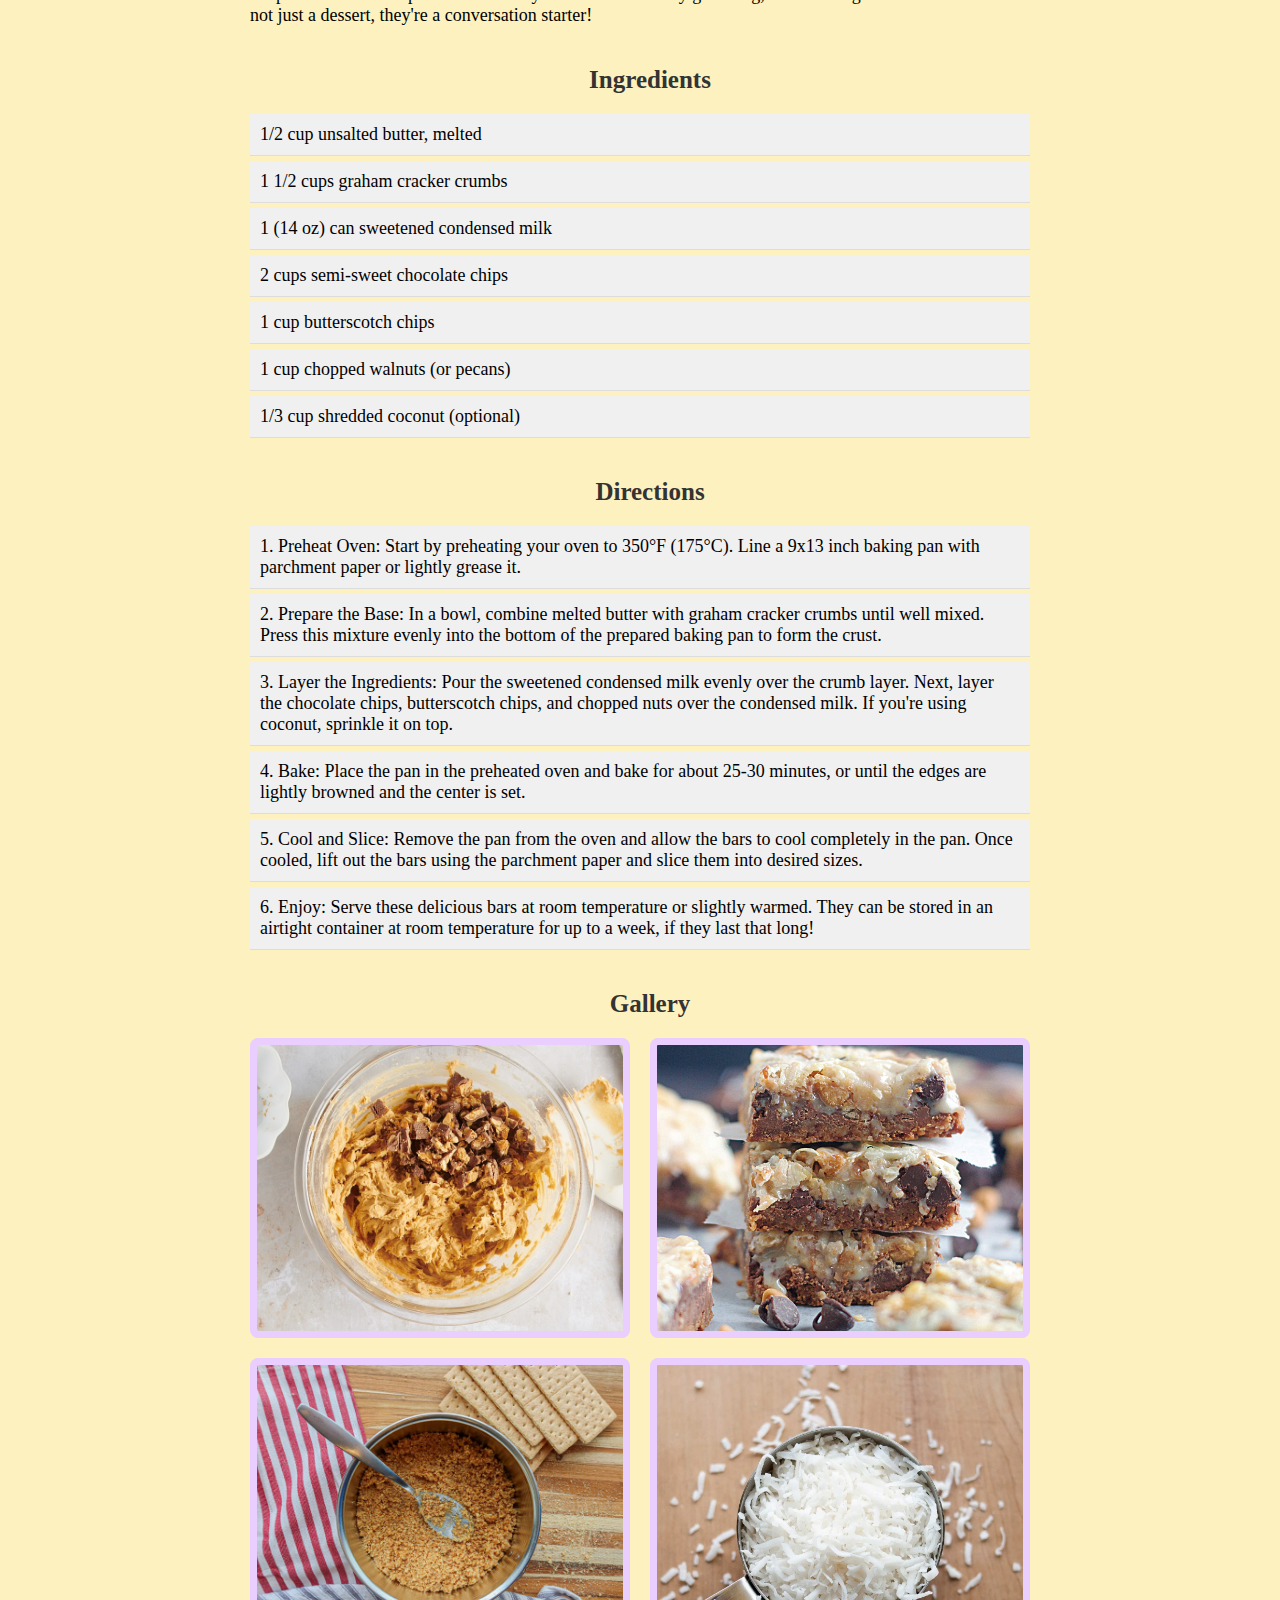
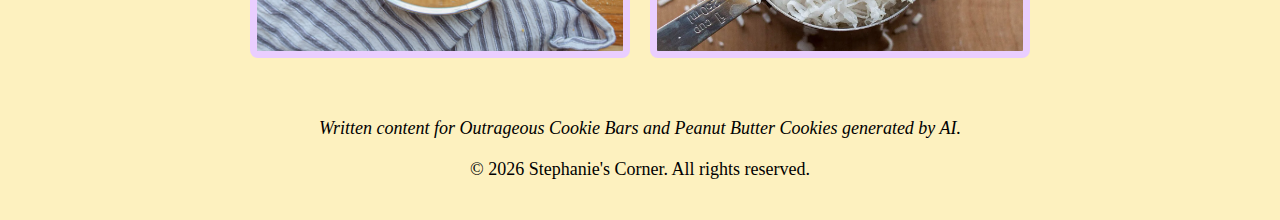
<file: recipes.html>
<!DOCTYPE html>
<html lang="en">
<head>
    <meta charset="UTF-8">
    <meta name="viewport" content="width=device-width, initial-scale=1.0">
    <link rel="stylesheet" href="css/reset.css">
    <link rel="stylesheet" href="css/style.css">
    <link rel="stylesheet" href="css/stylerecipes.css">
    <title>Recipes</title>
</head>
<body id="recipes">
    <a href = "#main-content" class="skip-link">Skip to Main Content</a>
    <header>
        <nav id="recipenav">
            <ul>
                <li><a href = "index.html">Home</a></li>
                <li><a href = "pets.html">Pets</a></li>
                <li><a href = "recipes.html" class="active">Recipes</a></li>
                <li><a href = "travel.html">Travel</a></li>
            </ul>
        </nav>
        <h1 id="recipesh1">Recipes</h1>
    </header>

    <main id="main-content">
        <div>
        <p>Feeling hungry? We've got you covered. Get ready to dive into some classic desserts like double chocolate cookies, peanut butter cookies, and outrageous cookie bars. Let's whip up some delicious treats together!</p>
        </div>

        <div>

        <h2 class="h2cookie">Double Chocolate Cookies</h2>
        <p><b>Origin</b>: Michigan</p>
        <p><b>Source</b>: Family recipe</p>
        <p><b>Category</b>: Dessert</p>

        <img src="images/double_chocolate_cookies.png" alt = "Chocolate cookies" id="center-cookie">
        </div>

    <div>
        <p>My daughter learned to make these cookies at a baking camp at Zingermanns and has tweaked the recipe to fit the taste buds of her siblings.  They are extremely sugary so the salt helps to balance it.  Note, these cookies are best eaten very quickly.
        </p>
    </div>

    <div class="ingredients-list">
        <h3>Ingredients</h3>
    <ul>
        <li>Unsalted butter</li>
        <li>Granulated Sugar</li>
        <li>Packed light or dark brown sugar</li>
        <li>Large egg</li>
        <li>Pure vanilla extract</li>
        <li>Semi-sweet chocolate chunks (melted)</li>
        <li>All-purpose flour</li>
        <li>Natural unsweetened cocoa powder</li>
        <li>Baking soda</li>
        <li>Salt</li>
        <li>Semi-sweet chocolate chunks</li>
    </ul>

    </div>

    <div class="directions-list">
        <h3>Directions</h3>

    <ol>
        <li>In a mixing bowl cream together the butter, granulated sugar, and brown sugar</li>
        <li>Add the egg and vanilla extract and beat well</li>
        <li>Add the melted chocolate</li>
        <li>In a separate bowl combine the flour, baking soda, cocoa powder and salt</li>
        <li>Combine the wet and dry ingredients</li>
        <li>Add the unmelted chocolate chunks</li>
        <li>Form 15 cookies and place on a baking sheet</li>
        <li>Cook for 12 to 13 minutes at 350 degrees</li>

    </ol>

    </div>

    <h3>Gallery</h3>
    <div class="gallery-grid">
        <img src="images/melted_chocolate.jpeg" alt = "Melted chocolate in a mixing bowl">
        <img src="images/mixed_cookies.avif" alt = "Mixer on the counter with cookies and chocolate chips scattered">
        <img src="images/double_chocolate_chips.png" alt = "Hershey Kisses">
        <img src="images/cookies_plated.webp" alt = "Double chocolate cookies on a plate">


    </div>



    <div>

        <h2 class="h2cookie">Peanut Butter Cookies</h2>
        <p><b>Origin</b>: Online</p>
        <p><b>Source</b>: ChatGpt</p>
        <p><b>Category</b>: Dessert</p>

        <img src="images/pb_cookies.jpeg" alt = "Peanut butter cookies" id="center-peanutbutter">
        </div>

    <div>
        <p>I recently tried out this  simple recipe for peanut butter cookies, and I must say, they turned out wonderful! As someone who usually shies away from baking due to complicated recipes, I was  surprised by how easy and straightforward this was. The cookies had the perfect balance of sweetness and peanut butter flavor, with a chewy texture. I added in some chocolate chips to give an extra layer of indulgence. The aroma that filled my kitchen while they were baking was heavenly, and they were a hit with everyone who tried them. It's definitely a recipe I'll be returning to whenever I need a quick and satisfying treat!
        </p>
    </div>

    <div class="ingredients-list">
        <h3>Ingredients</h3>
    <ul>
        <li>1 cup peanut butter (creamy or chunky based on preference)</li>
        <li>1 cup sugar (white or brown, as preferred)</li>
        <li>1 teaspoon baking soda (optional, for a bit of rise)</li>
        <li>1 large egg</li>
        <li>A pinch of salt (if using unsalted peanut butter)</li>
        <li>Optional: Chocolate chips or chopped nuts for extra texture</li>
    </ul>

    </div>

    <div class="directions-list">
        <h3>Directions</h3>

    <ol>
        <li><b>Preheat Oven:</b> Set your oven to 350°F (175°C)</li>
        <li><b>Mix Ingredients:</b> In a large bowl, combine the peanut butter, sugar, egg, baking soda, and a pinch of salt (if your peanut butter is unsalted). Mix until everything is well combined. If you're adding chocolate chips or nuts, fold them in at this stage.</li>
        <li><b>Shape Cookies:</b> Use a spoon to scoop out small amounts of the dough and roll them into balls. Place these balls on a baking sheet lined with parchment paper, leaving some space between each ball.</li>
        <li><b>Flatten:</b> Gently press down on each ball with a fork to slightly flatten them and create a criss-cross pattern.</li>
        <li><b>Bake:</b> Bake in the preheated oven for about 10 to 12 minutes, or until the edges are lightly golden.</li>
        <li><b>Cool:</b> Remove the cookies from the oven and let them cool on the baking sheet for a few minutes before transferring them to a wire rack to cool completely.</li>

    </ol>

    </div>
    <h3>Gallery</h3>
    <div class="gallery-grid">
        
        <img src="images/pb_bite.jpeg" alt = "Peanut butter cookies in a pile">
        <img src="images/pb_mixer.webp" alt = "Peanut butter cookie dough in mixer">
        <img src="images/peanut_butter.png" alt = "Wooden spoon filled with peanut butter">
        <img src="images/peanuts.jpeg" alt = "Peanuts in a bowl">
    </div>


    <div>

        <h2 class="h2cookie">Outrageous Cookie Bars</h2>
        <p><b>Origin</b>: Online</p>
        <p><b>Source</b>: ChatGpt</p>
        <p><b>Category</b>: Dessert</p>

        <img src="images/cookie_bars1.jpeg" alt = "Cookie bars stacked on a plate" id="cookie-bars">
        </div>

    <div>
        <p>I recently tried my hand at making these Outrageous Cookie Bars, and let me tell you, they were an absolute hit! The process was surprisingly simple, and the result was a delightful blend of flavors and textures that had everyone asking for seconds. The bars had a rich, buttery base, with a gooey layer of chocolate and a perfect crunch from the nuts. The sweetness of the condensed milk brought everything together in a decadent, mouth-watering treat. What I loved most was the versatility. You can easily swap out the nuts or chips for your favorites. Baking these bars filled my kitchen with an irresistible aroma that made the wait almost unbearable, but it was so worth it. The bars came out golden and tempting, with a chewy yet crisp texture that was pure bliss in every bite. Perfect for any gathering, these Outrageous Cookie Bars are not just a dessert, they're a conversation starter!
        </p>
    </div>

    <div class="ingredients-list">
        <h3>Ingredients</h3>
    <ul>
        <li>1/2 cup unsalted butter, melted</li>
        <li>1 1/2 cups graham cracker crumbs</li>
        <li>1 (14 oz) can sweetened condensed milk</li>
        <li>2 cups semi-sweet chocolate chips</li>
        <li>1 cup butterscotch chips</li>
        <li>1 cup chopped walnuts (or pecans)</li>
        <li>1/3 cup shredded coconut (optional)</li>
    </ul>

    </div>

    <div class="directions-list">
        <h3>Directions</h3>

    <ol>
        <li><b>Preheat Oven:</b> Start by preheating your oven to 350°F (175°C). Line a 9x13 inch baking pan with parchment paper or lightly grease it.</li>
        <li><b>Prepare the Base:</b> In a bowl, combine melted butter with graham cracker crumbs until well mixed. Press this mixture evenly into the bottom of the prepared baking pan to form the crust.</li>
        <li><b>Layer the Ingredients:</b> Pour the sweetened condensed milk evenly over the crumb layer. Next, layer the chocolate chips, butterscotch chips, and chopped nuts over the condensed milk. If you're using coconut, sprinkle it on top.</li>
        <li><b>Bake:</b> Place the pan in the preheated oven and bake for about 25-30 minutes, or until the edges are lightly browned and the center is set.</li>
        <li><b>Cool and Slice:</b> Remove the pan from the oven and allow the bars to cool completely in the pan. Once cooled, lift out the bars using the parchment paper and slice them into desired sizes.</li>
        <li><b>Enjoy:</b> Serve these delicious bars at room temperature or slightly warmed. They can be stored in an airtight container at room temperature for up to a week, if they last that long!
        </li>

    </ol>

    </div>

    <h3>Gallery</h3>
    <div class="gallery-grid">
        <img src="images/cookie_bars2.jpg" alt = "Cookie dough and chocolate pieces in mixing bowl">
        <img src="images/cookie_bars3.jpg" alt = "Cookie bars in a stack of three">
        <img src="images/graham.jpg" alt = "Crushed graham crackers in a bowl">
        <img src="images/coconut.webp" alt = "Shredded coconut in a bowl">
    </div>

</main>
    <footer>
    <p><i>Written content for Outrageous Cookie Bars and Peanut Butter Cookies generated by AI.</i></p>
    <p>&copy; <span id="year"></span> Stephanie's Corner. All rights reserved.</p>
    </footer>

    <script>
        document.getElementById("year").textContent = new Date().getFullYear();
    </script>



</body>
</html>
</file>
<file: css/style.css>
h1 {
    font-size: 40px;
    color: #333;
    font-family: 'Playfair Display', Garamond, 'Times New Roman';
    font-weight: bold;
    text-align: center;
    margin-bottom: 20px

}

h2 {
    font-size: 22px;
    color: #333;
    font-family: 'Playfair Display', Garamond, 'Times New Roman';
    font-weight: bold;
    text-align: left;
    margin-bottom: 20px

}

h3 {
    font-size: 19px;
    color: #333;
    font-family: 'Playfair Display', Garamond, 'Times New Roman';
    font-weight: bold;
    text-align: center;
    margin-bottom: 20px

}

nav {
    display: flex;
    justify-content: center;
    align-items: center;
    margin-top: 30px;
}

nav ul {
    list-style-type: none;
    padding: 10px 0;
    margin: 10px 0;
    display: flex;
}

nav ul li {
    margin: 0 20px;
}

nav ul li a {
    color: rgb(0, 0, 0);
    text-decoration: none;
    font-size: 20px;
    padding: 7px 15px;
    border-radius: 5px;
    font-weight: bold;
}

nav ul li a:hover, nav ul li a:active {
    background-color: #ffffff;
    color: #000000;
}

nav ul li a.active {
    background-color: #444;
    color: #fff;
}

@media (max-width: 600px) {
    nav ul li {
        margin: 0 10px;
    }
    nav ul li a {
        font-size: 1.6rem;
        padding: 5px 10px;
    }
}
</file>
<file: css/stylehome.css>
.grid {
    display: grid;
    grid-template-columns: repeat(3, 1fr);
    gap: 20px;
    justify-content: center;
    margin: 0 auto;
    max-width: 1300px;

}

.grid img {
    width: 100%;
    height: 400px;
    object-fit: cover;
    border: 7px solid #fff7fd;
    border-radius: 8px;
}

.solo-grid {
    display: grid;
    grid-template-columns: repeat(3, 1fr);
    gap: 20px;
    justify-content: center;
    margin: 0 auto;
    max-width: 420px;
    height: 400px;
}

.solo-grid img {
    width: 100%;
    height: 400px;
    object-fit: cover;
    grid-column: 2;
}

body {
    background-color: #fecee3;
}

.skip-link {
    position: absolute;
    top: -40px;
    left: 0;
    background-color: #f0f0f0;
    padding: 8px;
    z-index: 100;
}

.skip-link:focus {
    top: 0;
}


h1 {
    margin: 60px;
    margin-bottom: 100px;
}


h2 {
    max-width: 1300px;
    margin: 80px auto 20px; 
    padding: 0 10px;
    font-size: 24px;
 }

 #homelet1, #homelet2, #homelet3, #homelet4 {
    border: 7px solid #82005f;
    border-style: ridge;
 }

p { margin-top: 20px;
    margin-bottom: 40px;
    max-width: 1300px;
    margin: 20px auto;
    padding: 0 10px;
    font-size: 18px;}

    footer {
        width: 100%;
        text-align: center;
        margin: 80px auto;
        padding: 20px 0;
        font-size: 16px;
    }


    @media only screen and (max-width: 600px) {
        .grid, .solo-grid {
            grid-template-columns: 1fr;
            max-width: 100%;
        }

        .grid img, .solo-grid img {
            height: auto;
            grid-column: auto;
        }

        h1, h2, p {
            max-width: 100%;
            padding: 0 10px;

        }

        footer {
            margin: 40px auto;
            padding: 10px 0;}
    }



    @media only screen and (min-width: 601px) and (max-width: 900px) {
        .grid {
            grid-template-columns: repeat(2, 1fr);
            max-width: 100%;
            padding-left: 10px;
            padding-right: 10px;
        }

        .grid > img:nth-child(3) {
            grid-column: 1 / -1;
            justify-self: center;
        }

        p {
            margin-left: 10px;
            margin-right: 10px;
        }

    }
</file>
<file: css/stylepets.css>
.gallery {
    display: grid;
    grid-template-columns: repeat(2, 1fr);
    gap: 20px;
    max-width: 1000px;
    margin: 0 auto;
    padding: 0 10px;
  }

  .gallery img {
        width: 100%;
        height: 500px;
        object-fit: cover;
        border: 7px solid #f5f5dc;
        border-radius: 8px;
    }

  #mainlou {
    display: block;
    margin: 0 auto;
    max-width: 700px;
    border: 10px rgb(255, 127, 219);
    border-style: ridge;
}

#maindory {
    display: block;
    margin: 0 auto;
    max-width: 700px;
    border: 10px rgb(101, 32, 0);
    border-style: ridge;
}

#mainsophie {
    display: block;
    margin: 0 auto;
    max-width: 700px;
    border: 10px rgb(255, 69, 69);
    border-style: ridge;
}

#mainmaya {
    display: block;
    margin: 0 auto;
    max-width: 700px;
    border: 10px rgb(255, 114, 58);
    border-style: ridge;
}

#mainbertie {
    display: block;
    margin: 0 auto;
    max-width: 700px;
    border: 10px rgb(6, 45, 6);
    border-style: ridge;
}



.h2class {
        max-width: 700px;
        margin: 80px auto 20px;
        padding: 0 10px;
        font-size: 40px;
        font-family: "Lobster", cursive;
     }

p { margin-top: 20px;
    margin-bottom: 40px;
    max-width: 700px;
    margin: 20px auto;
    padding: 0 10px;
    font-size: 18px;}

.dog-list {
    list-style-type: disc;
    padding: 0;
    margin: 0 auto;
    width: fit-content;
    text-align: left;
    border: 2px solid rgb(255, 169, 169);
    background-color: rgb(254, 248, 248);
    padding: 10px 10px 10px 40px;
}

.dog-list li {
    margin-bottom: 20px;
    font-size: 18px; 
}

h3 {
    margin-top: 60px;
    margin-bottom: 30px;
}




body {
    background-color: rgba(4, 158, 84, 0.407);
}

.skip-link {
    position: absolute;
    top: -40px;
    left: 0;
    background-color: #f0f0f0;
    padding: 8px;
    z-index: 100;
}

.skip-link:focus {
    top: 0;
}

h1 {
    margin: 60px;
}

footer {
    width: 100%;
    text-align: center;
    margin: 80px auto;
    padding: 20px 0;
    font-size: 16px;
}

#quiz {

    text-align: center;
    padding: 20px;
    margin: 0 auto;
    border-radius: 10px;

}

#quiz p {
    margin-bottom: 20px;
    font-size: 18px;
    color: #000000;
}

#quiz button {
    background-color: #ffffff;
    color: rgb(0, 0, 0);
    border: none;
    padding: 10px 20px;
    margin: 0 10px;
    font-size: 18px;
    cursor: pointer;
    border-radius: 5px;
    font-family: 'Times New Roman', Times, serif;

}

#result {
    margin: 20px;
    font-size: 20px;
    color: #000000;
    text-align: center;

}
@media only screen and (max-width: 600px) {

    #mainlou, #maindory, #mainsophie, #mainmaya, #mainbertie {
        display: block;
        margin: 0 auto;
        max-width: 100%;
    }

    .gallery {
        grid-template-columns: 1fr;
        gap: 20px;
        padding: 0 10px;
        max-width: 100%;
        margin: 0 auto;
    }

    .gallery img {
        width: 100%;
        height: auto;
    }


    .h2class, p {
        max-width: 100%;
        padding: 0 10px;
    }
}

.bigletter::first-letter {
    font-size: 150%;
    font-style: italic;
}

@media only screen and (min-width: 601px) and (max-width: 900px) {

    .gallery {
        display: flex;
        flex-wrap: wrap;
        gap: 20px;
        justify-content: center;
    }

    .gallery img:first-child {
        flex: 0 0 100%;
    }

    .gallery img:nth-child(2),
    .gallery img:nth-child(3) {
        flex: 0 0 30%;
        max-width: 50%;
        max-height: 400px;
    }

    .gallery img:last-child {
        flex: 0 0 100%;
    }

    #bertie1, #bertie2 {
        flex: 1 0 calc(50% - 20px);
        max-width: calc(50% - 20px);
    }
}
</file>
<file: css/stylerecipes.css>
body {
    background-color: #fdf1bf;
}

.skip-link {
    position: absolute;
    top: -40px;
    left: 0;
    background-color: #f0f0f0;
    padding: 8px;
    z-index: 100;
}

.skip-link:focus {
    top: 0;
}


h1 {
    margin-top: 60px;
    margin-bottom: 100px;
    }
h2 {

   max-width: 800px;
   margin: 80px auto 20px; 
   padding: 0 10px;
   font-size: 24px;
}

h3 {
    margin-left: 20px;
    margin-top: 40px;
    font-size: 25px;
}

.h2cookie {
    font-size: 30px;
    font-family: "Lobster", cursive;
}


p {
    margin-top: 20px;
    margin-bottom: 40px;
    max-width: 800px;
    margin: 20px auto;
    padding: 0 10px;
    font-size: 18px;
}

  .ingredients-list {
  
    list-style-type: none;
    margin-top: 20px;
    margin-bottom: 40px;
    padding-left: 0;
    max-width: 800px;
    margin: 20px auto;
    padding: 0 10px;
    border-bottom: none
   }
  
   .ingredients-list li {
      background-color: #f0f0f0;
      border-bottom: 1px solid #ddd;
      padding: 10px;
      margin-bottom: 5px;
      font-size: 18px;
      }
  
  .ingredients-list li:hover {
      background-color: #e9e9e9;
  }


  .directions-list {
  
    list-style-type: decimal;
    list-style-position: inside;
    margin-top: 20px;
    margin-bottom: 40px;
    padding-left: 0;
    max-width: 800px;
    margin: 20px auto;
    padding: 0 10px;
    border-bottom: none;
   }
  
   .directions-list li {
      background-color: #f0f0f0;
      border-bottom: 1px solid #ddd;
      padding: 10px;
      margin-bottom: 5px;
      font-size: 18px;
      }
  

  
  .directions-list li:hover {
      background-color: #e9e9e9;
  }

  .gallery-grid {
    display: grid;
    grid-template-columns: repeat(2, 1fr);
    gap: 20px;
    max-width: 800px;
    margin: 0 auto;
    padding: 0 10px;
  }

  .gallery-grid img {
        width: 100%;
        height: 300px;
        object-fit: cover;
        border: 7px solid #eaceff;
        border-radius: 8px;
    }


    p b {
        font-weight: bold;
    }

    #center-peanutbutter, #cookie-bars, #center-cookie {
        display: block;
        margin: 0 auto;
        max-width: 780px;
    }

    #center-peanutbutter {
        border: 10px rgb(255, 195, 238);
    border-style: ridge;
    }

    #cookie-bars {
        border: 10px rgb(64, 21, 26);
    border-style: ridge;
    }

    #center-cookie {
        border: 10px rgb(137, 92, 75);
    border-style: ridge;
    }

    footer {
        margin-top: 20px;
        padding: 20px;
        text-align: center;
        font-size: 16px;
    }



@media only screen and (max-width: 600px) {
    .gallery-grid {
        grid-template-columns: 1fr;
    }

    .gallery-grid img {
        width: 100%;
        height: auto;
        object-fit: cover;
    }

    #center-peanutbutter, #cookie-bars, #center-cookie {
        display: block;
        margin: 0 auto;
        max-width: 100%;
    }
    p, h1, h2, h3 {
        max-width: 100%;
        padding: 10px;
    }
}

@media (min-width: 601px) and (max-width: 900px) {

}
</file>
